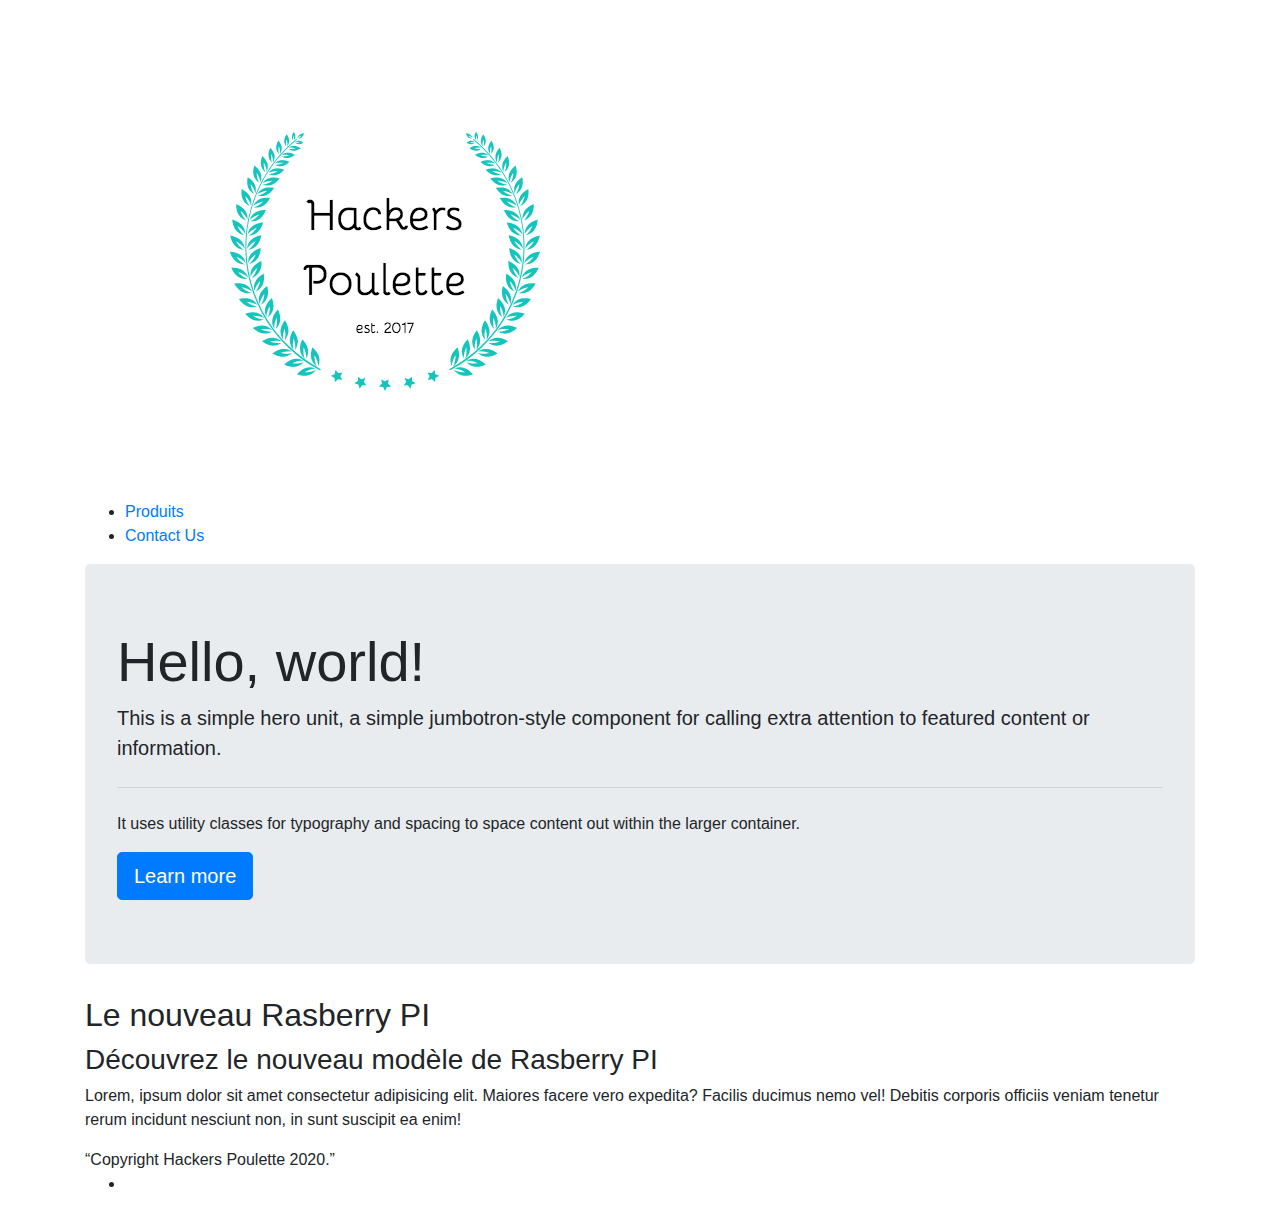
<file: index.html>
<!DOCTYPE html>
<html lang="en">
    <head>
        <meta charset="UTF-8">
        <meta name="viewport" content="width=device-width, initial-scale=1.0">
        <link rel="stylesheet" href="https://stackpath.bootstrapcdn.com/bootstrap/4.4.1/css/bootstrap.min.css" integrity="sha384-Vkoo8x4CGsO3+Hhxv8T/Q5PaXtkKtu6ug5TOeNV6gBiFeWPGFN9MuhOf23Q9Ifjh" crossorigin="anonymous">
        <title>Vente Rasberry</title>
    </head>
    <body class="container">
        <header>
            <!--logo-->
            <img src="assets/images/hackers-poulette-logo.png" alt="logo">
            <nav>
                <ul>
                    <li><a href="index.html">Produits</a></li>
                    <li><a href="_form.html">Contact Us</a></li>
                </ul>
            </nav>
            <div>
                <!--jumbotron-->
                <div class="jumbotron">
                    <h1 class="display-4">Hello, world!</h1>
                    <p class="lead">This is a simple hero unit, a simple jumbotron-style component for calling extra attention to featured content or information.</p>
                    <hr class="my-4">
                    <p>It uses utility classes for typography and spacing to space content out within the larger container.</p>
                    <a class="btn btn-primary btn-lg" href="#" role="button">Learn more</a>
                  </div>
                
                <!--carousel ?-->
                
            </div>
        </header>
        <section>
            <!--template div 4 cartes-->
            <!--utiliser bootstrap pur la majorité du site et penser mobile first-->
        </section>
        <section>
            <h2>Le nouveau Rasberry PI</h2>
            <article>
                <h3>Découvrez le nouveau modèle de Rasberry PI</h3>
                <p>
                    Lorem, ipsum dolor sit amet consectetur adipisicing elit. Maiores facere vero expedita? 
                    Facilis ducimus nemo vel! Debitis corporis officiis veniam tenetur rerum incidunt nesciunt non, in sunt suscipit ea enim!
                </p>
            </article>
        </section>
        <!--------------------------------------template------------------------------------------------------------>
        <template>
            <div class="card" style="width: 18rem;">
                <img src=".." class="card-img-top" alt="...">
                <div class="card-body">
                  <h5 class="card-title">Card title</h5>
                  <p class="card-text">Some quick example text to build on the card title and make up the bulk of the card's content.</p>
                  <a href="#" class="btn btn-primary">Go somewhere</a>
                </div>
              </div>
        </template>
        <!-------------------------------------Footer---------------------------------------------------------------->
        <footer>
            <!--copyright-->
            <q>Copyright Hackers Poulette 2020.</q>
            <!--deuxième nav réseaux sociaux-->
            <nav>
                <ul>
                    <li><a href="#"></a></li>
                </ul>
            </nav>
            <!--ajouter une icone ds a-->
            <a href="#"></a>
        </footer>

        <script src="https://code.jquery.com/jquery-3.4.1.slim.min.js" integrity="sha384-J6qa4849blE2+poT4WnyKhv5vZF5SrPo0iEjwBvKU7imGFAV0wwj1yYfoRSJoZ+n" crossorigin="anonymous"></script>
        <script src="https://cdn.jsdelivr.net/npm/popper.js@1.16.0/dist/umd/popper.min.js" integrity="sha384-Q6E9RHvbIyZFJoft+2mJbHaEWldlvI9IOYy5n3zV9zzTtmI3UksdQRVvoxMfooAo" crossorigin="anonymous"></script>
        <script src="https://stackpath.bootstrapcdn.com/bootstrap/4.4.1/js/bootstrap.min.js" integrity="sha384-wfSDF2E50Y2D1uUdj0O3uMBJnjuUD4Ih7YwaYd1iqfktj0Uod8GCExl3Og8ifwB6" crossorigin="anonymous"></script>
        <script src="script.js"></script>
    </body>
</html>
</file>
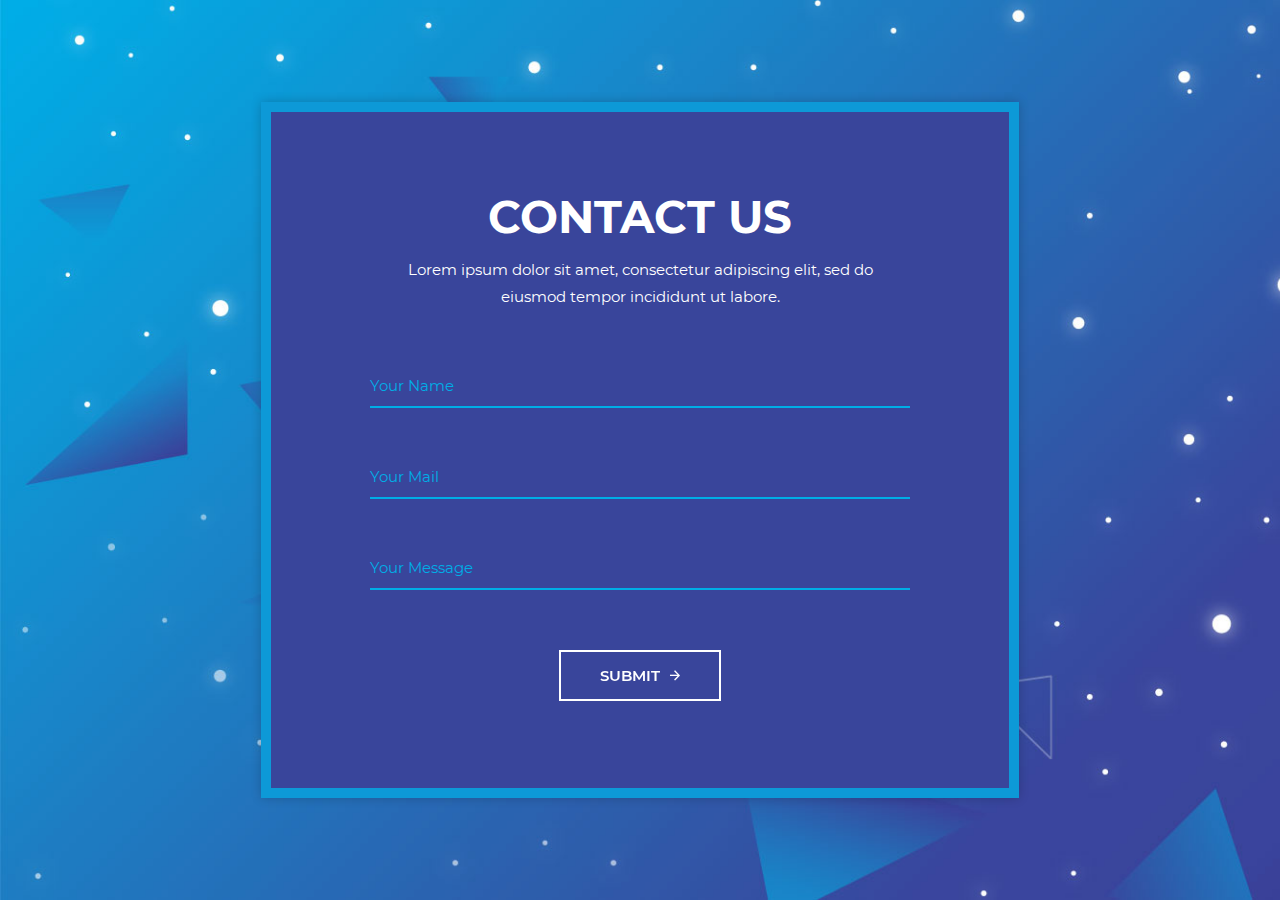
<file: colorlib-regform-23/colorlib-regform-23/index.html>
<!DOCTYPE html>
<html>
	<head>
		<meta charset="utf-8">
		<title>RegistrationForm_v7 by Colorlib</title>
		<meta name="viewport" content="width=device-width, initial-scale=1.0">

		<!-- MATERIAL DESIGN ICONIC FONT -->
		<link rel="stylesheet" href="fonts/material-design-iconic-font/css/material-design-iconic-font.min.css">
		
		<!-- STYLE CSS -->
		<link rel="stylesheet" href="css/style.css">
	</head>

	<body>

		<div class="wrapper">
			<div class="inner">
				<form action="">
					<h3>Contact Us</h3>
					<p>Lorem ipsum dolor sit amet, consectetur adipiscing elit, sed do eiusmod tempor incididunt ut labore.</p>
					<label class="form-group">
						<input type="text" class="form-control"  required>
						<span>Your Name</span>
						<span class="border"></span>
					</label>
					<label class="form-group">
						<input type="text" class="form-control"  required>
						<span for="">Your Mail</span>
						<span class="border"></span>
					</label>
					<label class="form-group" >
						<textarea name="" id="" class="form-control" required></textarea>
						<span for="">Your Message</span>
						<span class="border"></span>
					</label>
					<button>Submit 
						<i class="zmdi zmdi-arrow-right"></i>
					</button>
				</form>
			</div>
		</div>
		
	</body><!-- This templates was made by Colorlib (https://colorlib.com) -->
</html>
</file>
<file: colorlib-regform-23/colorlib-regform-23/css/style.css>
@font-face {
  font-family: "Montserrat-Regular";
  src: url("../fonts/Montserrat/Montserrat-Regular.ttf"); }
@font-face {
  font-family: "Montserrat-Bold";
  src: url("../fonts/Montserrat/Montserrat-Bold.ttf"); }
@font-face {
  font-family: "Montserrat-SemiBold";
  src: url("../fonts/Montserrat/Montserrat-SemiBold.ttf"); }
* {
  -webkit-box-sizing: border-box;
  -moz-box-sizing: border-box;
  box-sizing: border-box; }

body {
  font-family: "Montserrat-Regular";
  color: #fff;
  font-size: 15px;
  margin: 0; }

input, textarea, select, button {
  font-family: "Montserrat-Regular";
  color: #fff;
  font-size: 15px; }

p, h1, h2, h3, h4, h5, h6, ul {
  margin: 0; }

img {
  max-width: 100%; }

ul {
  padding-left: 0;
  margin-bottom: 0; }

a:hover {
  text-decoration: none; }

:focus {
  outline: none; }

.wrapper {
  min-height: 100vh;
  display: flex;
  align-items: center;
  background: url("../images/bg-registration-form-7.jpg") no-repeat;
  background-size: cover; }

.inner {
  max-width: 758px;
  margin: auto;
  background: #39459b;
  border: 10px solid #0d99d7;
  padding: 77px 99px 87px;
  box-shadow: 0px 0px 10px 0px rgba(0, 0, 0, 0.2);
  -webkit-box-shadow: 0px 0px 10px 0px rgba(0, 0, 0, 0.2);
  -moz-box-shadow: 0px 0px 10px 0px rgba(0, 0, 0, 0.2);
  -ms-box-shadow: 0px 0px 10px 0px rgba(0, 0, 0, 0.2);
  -o-box-shadow: 0px 0px 10px 0px rgba(0, 0, 0, 0.2); }

textarea {
  resize: none; }

h3 {
  text-transform: uppercase;
  font-size: 45px;
  font-family: "Montserrat-Bold";
  text-align: center;
  margin-bottom: 12px; }

p {
  text-align: center;
  padding: 0 10px;
  margin-bottom: 55px;
  line-height: 1.8; }

.form-group {
  position: relative;
  display: block;
  margin-bottom: 48px; }
  .form-group span {
    font-size: 15px;
    color: #00ade6;
    position: absolute;
    top: 11px;
    transition: all .2s ease;
    transform-origin: 0 0;
    cursor: text; }
  .form-group span.border {
    height: 2px;
    display: block;
    position: absolute;
    width: 100%;
    left: 0;
    top: 41px;
    transform: scaleX(0);
    transition: all .15s ease;
    background: #fff; }

.form-control {
  border: none;
  border-bottom: 2px solid #00ade6;
  display: block;
  width: 100%;
  height: 43px;
  font-size: 15px;
  background: none;
  font-family: "Montserrat-SemiBold"; }
  .form-control:focus, .form-control:valid {
    border-bottom: 2px solid #fff; }
    .form-control:focus + span, .form-control:valid + span {
      transform: translateY(-22px) scale(0.8); }
      .form-control:focus + span + .border, .form-control:valid + span + .border {
        transform: scaleX(1); }

textarea.form-control {
  padding-top: 10px;
  padding-bottom: 10px; }

button {
  border: none;
  width: 162px;
  height: 51px;
  border: 2px solid #fff;
  margin: auto;
  margin-top: 60px;
  cursor: pointer;
  display: flex;
  align-items: center;
  justify-content: center;
  padding: 0;
  background: none;
  color: #fff;
  text-transform: uppercase;
  font-family: "Montserrat-SemiBold";
  -webkit-transform: perspective(1px) translateZ(0);
  transform: perspective(1px) translateZ(0);
  position: relative;
  -webkit-transition-property: color;
  transition-property: color;
  -webkit-transition-duration: 0.3s;
  transition-duration: 0.3s; }
  button i {
    margin-left: 10px;
    -webkit-transform: translateZ(0);
    transform: translateZ(0);
    -webkit-transition-duration: 0.1s;
    transition-duration: 0.1s;
    -webkit-transition-property: transform;
    transition-property: transform;
    -webkit-transition-timing-function: ease-out;
    transition-timing-function: ease-out; }
  button:before {
    content: "";
    position: absolute;
    z-index: -1;
    top: 0;
    left: 0;
    right: 0;
    bottom: 0;
    background: #2098D1;
    -webkit-transform: scaleX(0);
    transform: scaleX(0);
    -webkit-transform-origin: 0 50%;
    transform-origin: 0 50%;
    -webkit-transition-property: transform;
    transition-property: transform;
    -webkit-transition-duration: 0.3s;
    transition-duration: 0.3s;
    -webkit-transition-timing-function: ease-out;
    transition-timing-function: ease-out; }
  button:hover {
    border-color: transparent; }
    button:hover:before {
      -webkit-transform: scaleX(1);
      transform: scaleX(1); }
    button:hover i {
      -webkit-transform: translateX(4px);
      transform: translateX(4px); }

@media (max-width: 767px) {
  h3 {
    font-size: 38px; }

  p {
    font-size: 14px;
    padding: 0; }

  .inner {
    padding: 27px 20px 37px;
    border: none;
    box-shadow: none;
    -webkit-box-shadow: none;
    -moz-box-shadow: none;
    -ms-box-shadow: none;
    -o-box-shadow: none; }

  .wrapper {
    background: #39459b;
    border: 10px solid #0d99d7; } }

/*# sourceMappingURL=style.css.map */
</file>
<file: colorlib-regform-23/colorlib-regform-23/fonts/material-design-iconic-font/css/material-design-iconic-font.min.css>
@font-face{font-family:Material-Design-Iconic-Font;src:url(../fonts/Material-Design-Iconic-Font.woff2?v=2.2.0) format('woff2'),url(../fonts/Material-Design-Iconic-Font.woff?v=2.2.0) format('woff'),url(../fonts/Material-Design-Iconic-Font.ttf?v=2.2.0) format('truetype')}.zmdi{display:inline-block;font:normal normal normal 14px/1 'Material-Design-Iconic-Font';font-size:inherit;text-rendering:auto;-webkit-font-smoothing:antialiased;-moz-osx-font-smoothing:grayscale}.zmdi-hc-lg{font-size:1.33333333em;line-height:.75em;vertical-align:-15%}.zmdi-hc-2x{font-size:2em}.zmdi-hc-3x{font-size:3em}.zmdi-hc-4x{font-size:4em}.zmdi-hc-5x{font-size:5em}.zmdi-hc-fw{width:1.28571429em;text-align:center}.zmdi-hc-ul{padding-left:0;margin-left:2.14285714em;list-style-type:none}.zmdi-hc-ul>li{position:relative}.zmdi-hc-li{position:absolute;left:-2.14285714em;width:2.14285714em;top:.14285714em;text-align:center}.zmdi-hc-li.zmdi-hc-lg{left:-1.85714286em}.zmdi-hc-border{padding:.1em .25em;border:solid .1em #9e9e9e;border-radius:2px}.zmdi-hc-border-circle{padding:.1em .25em;border:solid .1em #9e9e9e;border-radius:50%}.zmdi.pull-left{float:left;margin-right:.15em}.zmdi.pull-right{float:right;margin-left:.15em}.zmdi-hc-spin{-webkit-animation:zmdi-spin 1.5s infinite linear;animation:zmdi-spin 1.5s infinite linear}.zmdi-hc-spin-reverse{-webkit-animation:zmdi-spin-reverse 1.5s infinite linear;animation:zmdi-spin-reverse 1.5s infinite linear}@-webkit-keyframes zmdi-spin{0%{-webkit-transform:rotate(0deg);transform:rotate(0deg)}100%{-webkit-transform:rotate(359deg);transform:rotate(359deg)}}@keyframes zmdi-spin{0%{-webkit-transform:rotate(0deg);transform:rotate(0deg)}100%{-webkit-transform:rotate(359deg);transform:rotate(359deg)}}@-webkit-keyframes zmdi-spin-reverse{0%{-webkit-transform:rotate(0deg);transform:rotate(0deg)}100%{-webkit-transform:rotate(-359deg);transform:rotate(-359deg)}}@keyframes zmdi-spin-reverse{0%{-webkit-transform:rotate(0deg);transform:rotate(0deg)}100%{-webkit-transform:rotate(-359deg);transform:rotate(-359deg)}}.zmdi-hc-rotate-90{-webkit-transform:rotate(90deg);-ms-transform:rotate(90deg);transform:rotate(90deg)}.zmdi-hc-rotate-180{-webkit-transform:rotate(180deg);-ms-transform:rotate(180deg);transform:rotate(180deg)}.zmdi-hc-rotate-270{-webkit-transform:rotate(270deg);-ms-transform:rotate(270deg);transform:rotate(270deg)}.zmdi-hc-flip-horizontal{-webkit-transform:scale(-1,1);-ms-transform:scale(-1,1);transform:scale(-1,1)}.zmdi-hc-flip-vertical{-webkit-transform:scale(1,-1);-ms-transform:scale(1,-1);transform:scale(1,-1)}.zmdi-hc-stack{position:relative;display:inline-block;width:2em;height:2em;line-height:2em;vertical-align:middle}.zmdi-hc-stack-1x,.zmdi-hc-stack-2x{position:absolute;left:0;width:100%;text-align:center}.zmdi-hc-stack-1x{line-height:inherit}.zmdi-hc-stack-2x{font-size:2em}.zmdi-hc-inverse{color:#fff}.zmdi-3d-rotation:before{content:'\f101'}.zmdi-airplane-off:before{content:'\f102'}.zmdi-airplane:before{content:'\f103'}.zmdi-album:before{content:'\f104'}.zmdi-archive:before{content:'\f105'}.zmdi-assignment-account:before{content:'\f106'}.zmdi-assignment-alert:before{content:'\f107'}.zmdi-assignment-check:before{content:'\f108'}.zmdi-assignment-o:before{content:'\f109'}.zmdi-assignment-return:before{content:'\f10a'}.zmdi-assignment-returned:before{content:'\f10b'}.zmdi-assignment:before{content:'\f10c'}.zmdi-attachment-alt:before{content:'\f10d'}.zmdi-attachment:before{content:'\f10e'}.zmdi-audio:before{content:'\f10f'}.zmdi-badge-check:before{content:'\f110'}.zmdi-balance-wallet:before{content:'\f111'}.zmdi-balance:before{content:'\f112'}.zmdi-battery-alert:before{content:'\f113'}.zmdi-battery-flash:before{content:'\f114'}.zmdi-battery-unknown:before{content:'\f115'}.zmdi-battery:before{content:'\f116'}.zmdi-bike:before{content:'\f117'}.zmdi-block-alt:before{content:'\f118'}.zmdi-block:before{content:'\f119'}.zmdi-boat:before{content:'\f11a'}.zmdi-book-image:before{content:'\f11b'}.zmdi-book:before{content:'\f11c'}.zmdi-bookmark-outline:before{content:'\f11d'}.zmdi-bookmark:before{content:'\f11e'}.zmdi-brush:before{content:'\f11f'}.zmdi-bug:before{content:'\f120'}.zmdi-bus:before{content:'\f121'}.zmdi-cake:before{content:'\f122'}.zmdi-car-taxi:before{content:'\f123'}.zmdi-car-wash:before{content:'\f124'}.zmdi-car:before{content:'\f125'}.zmdi-card-giftcard:before{content:'\f126'}.zmdi-card-membership:before{content:'\f127'}.zmdi-card-travel:before{content:'\f128'}.zmdi-card:before{content:'\f129'}.zmdi-case-check:before{content:'\f12a'}.zmdi-case-download:before{content:'\f12b'}.zmdi-case-play:before{content:'\f12c'}.zmdi-case:before{content:'\f12d'}.zmdi-cast-connected:before{content:'\f12e'}.zmdi-cast:before{content:'\f12f'}.zmdi-chart-donut:before{content:'\f130'}.zmdi-chart:before{content:'\f131'}.zmdi-city-alt:before{content:'\f132'}.zmdi-city:before{content:'\f133'}.zmdi-close-circle-o:before{content:'\f134'}.zmdi-close-circle:before{content:'\f135'}.zmdi-close:before{content:'\f136'}.zmdi-cocktail:before{content:'\f137'}.zmdi-code-setting:before{content:'\f138'}.zmdi-code-smartphone:before{content:'\f139'}.zmdi-code:before{content:'\f13a'}.zmdi-coffee:before{content:'\f13b'}.zmdi-collection-bookmark:before{content:'\f13c'}.zmdi-collection-case-play:before{content:'\f13d'}.zmdi-collection-folder-image:before{content:'\f13e'}.zmdi-collection-image-o:before{content:'\f13f'}.zmdi-collection-image:before{content:'\f140'}.zmdi-collection-item-1:before{content:'\f141'}.zmdi-collection-item-2:before{content:'\f142'}.zmdi-collection-item-3:before{content:'\f143'}.zmdi-collection-item-4:before{content:'\f144'}.zmdi-collection-item-5:before{content:'\f145'}.zmdi-collection-item-6:before{content:'\f146'}.zmdi-collection-item-7:before{content:'\f147'}.zmdi-collection-item-8:before{content:'\f148'}.zmdi-collection-item-9-plus:before{content:'\f149'}.zmdi-collection-item-9:before{content:'\f14a'}.zmdi-collection-item:before{content:'\f14b'}.zmdi-collection-music:before{content:'\f14c'}.zmdi-collection-pdf:before{content:'\f14d'}.zmdi-collection-plus:before{content:'\f14e'}.zmdi-collection-speaker:before{content:'\f14f'}.zmdi-collection-text:before{content:'\f150'}.zmdi-collection-video:before{content:'\f151'}.zmdi-compass:before{content:'\f152'}.zmdi-cutlery:before{content:'\f153'}.zmdi-delete:before{content:'\f154'}.zmdi-dialpad:before{content:'\f155'}.zmdi-dns:before{content:'\f156'}.zmdi-drink:before{content:'\f157'}.zmdi-edit:before{content:'\f158'}.zmdi-email-open:before{content:'\f159'}.zmdi-email:before{content:'\f15a'}.zmdi-eye-off:before{content:'\f15b'}.zmdi-eye:before{content:'\f15c'}.zmdi-eyedropper:before{content:'\f15d'}.zmdi-favorite-outline:before{content:'\f15e'}.zmdi-favorite:before{content:'\f15f'}.zmdi-filter-list:before{content:'\f160'}.zmdi-fire:before{content:'\f161'}.zmdi-flag:before{content:'\f162'}.zmdi-flare:before{content:'\f163'}.zmdi-flash-auto:before{content:'\f164'}.zmdi-flash-off:before{content:'\f165'}.zmdi-flash:before{content:'\f166'}.zmdi-flip:before{content:'\f167'}.zmdi-flower-alt:before{content:'\f168'}.zmdi-flower:before{content:'\f169'}.zmdi-font:before{content:'\f16a'}.zmdi-fullscreen-alt:before{content:'\f16b'}.zmdi-fullscreen-exit:before{content:'\f16c'}.zmdi-fullscreen:before{content:'\f16d'}.zmdi-functions:before{content:'\f16e'}.zmdi-gas-station:before{content:'\f16f'}.zmdi-gesture:before{content:'\f170'}.zmdi-globe-alt:before{content:'\f171'}.zmdi-globe-lock:before{content:'\f172'}.zmdi-globe:before{content:'\f173'}.zmdi-graduation-cap:before{content:'\f174'}.zmdi-home:before{content:'\f175'}.zmdi-hospital-alt:before{content:'\f176'}.zmdi-hospital:before{content:'\f177'}.zmdi-hotel:before{content:'\f178'}.zmdi-hourglass-alt:before{content:'\f179'}.zmdi-hourglass-outline:before{content:'\f17a'}.zmdi-hourglass:before{content:'\f17b'}.zmdi-http:before{content:'\f17c'}.zmdi-image-alt:before{content:'\f17d'}.zmdi-image-o:before{content:'\f17e'}.zmdi-image:before{content:'\f17f'}.zmdi-inbox:before{content:'\f180'}.zmdi-invert-colors-off:before{content:'\f181'}.zmdi-invert-colors:before{content:'\f182'}.zmdi-key:before{content:'\f183'}.zmdi-label-alt-outline:before{content:'\f184'}.zmdi-label-alt:before{content:'\f185'}.zmdi-label-heart:before{content:'\f186'}.zmdi-label:before{content:'\f187'}.zmdi-labels:before{content:'\f188'}.zmdi-lamp:before{content:'\f189'}.zmdi-landscape:before{content:'\f18a'}.zmdi-layers-off:before{content:'\f18b'}.zmdi-layers:before{content:'\f18c'}.zmdi-library:before{content:'\f18d'}.zmdi-link:before{content:'\f18e'}.zmdi-lock-open:before{content:'\f18f'}.zmdi-lock-outline:before{content:'\f190'}.zmdi-lock:before{content:'\f191'}.zmdi-mail-reply-all:before{content:'\f192'}.zmdi-mail-reply:before{content:'\f193'}.zmdi-mail-send:before{content:'\f194'}.zmdi-mall:before{content:'\f195'}.zmdi-map:before{content:'\f196'}.zmdi-menu:before{content:'\f197'}.zmdi-money-box:before{content:'\f198'}.zmdi-money-off:before{content:'\f199'}.zmdi-money:before{content:'\f19a'}.zmdi-more-vert:before{content:'\f19b'}.zmdi-more:before{content:'\f19c'}.zmdi-movie-alt:before{content:'\f19d'}.zmdi-movie:before{content:'\f19e'}.zmdi-nature-people:before{content:'\f19f'}.zmdi-nature:before{content:'\f1a0'}.zmdi-navigation:before{content:'\f1a1'}.zmdi-open-in-browser:before{content:'\f1a2'}.zmdi-open-in-new:before{content:'\f1a3'}.zmdi-palette:before{content:'\f1a4'}.zmdi-parking:before{content:'\f1a5'}.zmdi-pin-account:before{content:'\f1a6'}.zmdi-pin-assistant:before{content:'\f1a7'}.zmdi-pin-drop:before{content:'\f1a8'}.zmdi-pin-help:before{content:'\f1a9'}.zmdi-pin-off:before{content:'\f1aa'}.zmdi-pin:before{content:'\f1ab'}.zmdi-pizza:before{content:'\f1ac'}.zmdi-plaster:before{content:'\f1ad'}.zmdi-power-setting:before{content:'\f1ae'}.zmdi-power:before{content:'\f1af'}.zmdi-print:before{content:'\f1b0'}.zmdi-puzzle-piece:before{content:'\f1b1'}.zmdi-quote:before{content:'\f1b2'}.zmdi-railway:before{content:'\f1b3'}.zmdi-receipt:before{content:'\f1b4'}.zmdi-refresh-alt:before{content:'\f1b5'}.zmdi-refresh-sync-alert:before{content:'\f1b6'}.zmdi-refresh-sync-off:before{content:'\f1b7'}.zmdi-refresh-sync:before{content:'\f1b8'}.zmdi-refresh:before{content:'\f1b9'}.zmdi-roller:before{content:'\f1ba'}.zmdi-ruler:before{content:'\f1bb'}.zmdi-scissors:before{content:'\f1bc'}.zmdi-screen-rotation-lock:before{content:'\f1bd'}.zmdi-screen-rotation:before{content:'\f1be'}.zmdi-search-for:before{content:'\f1bf'}.zmdi-search-in-file:before{content:'\f1c0'}.zmdi-search-in-page:before{content:'\f1c1'}.zmdi-search-replace:before{content:'\f1c2'}.zmdi-search:before{content:'\f1c3'}.zmdi-seat:before{content:'\f1c4'}.zmdi-settings-square:before{content:'\f1c5'}.zmdi-settings:before{content:'\f1c6'}.zmdi-shield-check:before{content:'\f1c7'}.zmdi-shield-security:before{content:'\f1c8'}.zmdi-shopping-basket:before{content:'\f1c9'}.zmdi-shopping-cart-plus:before{content:'\f1ca'}.zmdi-shopping-cart:before{content:'\f1cb'}.zmdi-sign-in:before{content:'\f1cc'}.zmdi-sort-amount-asc:before{content:'\f1cd'}.zmdi-sort-amount-desc:before{content:'\f1ce'}.zmdi-sort-asc:before{content:'\f1cf'}.zmdi-sort-desc:before{content:'\f1d0'}.zmdi-spellcheck:before{content:'\f1d1'}.zmdi-storage:before{content:'\f1d2'}.zmdi-store-24:before{content:'\f1d3'}.zmdi-store:before{content:'\f1d4'}.zmdi-subway:before{content:'\f1d5'}.zmdi-sun:before{content:'\f1d6'}.zmdi-tab-unselected:before{content:'\f1d7'}.zmdi-tab:before{content:'\f1d8'}.zmdi-tag-close:before{content:'\f1d9'}.zmdi-tag-more:before{content:'\f1da'}.zmdi-tag:before{content:'\f1db'}.zmdi-thumb-down:before{content:'\f1dc'}.zmdi-thumb-up-down:before{content:'\f1dd'}.zmdi-thumb-up:before{content:'\f1de'}.zmdi-ticket-star:before{content:'\f1df'}.zmdi-toll:before{content:'\f1e0'}.zmdi-toys:before{content:'\f1e1'}.zmdi-traffic:before{content:'\f1e2'}.zmdi-translate:before{content:'\f1e3'}.zmdi-triangle-down:before{content:'\f1e4'}.zmdi-triangle-up:before{content:'\f1e5'}.zmdi-truck:before{content:'\f1e6'}.zmdi-turning-sign:before{content:'\f1e7'}.zmdi-wallpaper:before{content:'\f1e8'}.zmdi-washing-machine:before{content:'\f1e9'}.zmdi-window-maximize:before{content:'\f1ea'}.zmdi-window-minimize:before{content:'\f1eb'}.zmdi-window-restore:before{content:'\f1ec'}.zmdi-wrench:before{content:'\f1ed'}.zmdi-zoom-in:before{content:'\f1ee'}.zmdi-zoom-out:before{content:'\f1ef'}.zmdi-alert-circle-o:before{content:'\f1f0'}.zmdi-alert-circle:before{content:'\f1f1'}.zmdi-alert-octagon:before{content:'\f1f2'}.zmdi-alert-polygon:before{content:'\f1f3'}.zmdi-alert-triangle:before{content:'\f1f4'}.zmdi-help-outline:before{content:'\f1f5'}.zmdi-help:before{content:'\f1f6'}.zmdi-info-outline:before{content:'\f1f7'}.zmdi-info:before{content:'\f1f8'}.zmdi-notifications-active:before{content:'\f1f9'}.zmdi-notifications-add:before{content:'\f1fa'}.zmdi-notifications-none:before{content:'\f1fb'}.zmdi-notifications-off:before{content:'\f1fc'}.zmdi-notifications-paused:before{content:'\f1fd'}.zmdi-notifications:before{content:'\f1fe'}.zmdi-account-add:before{content:'\f1ff'}.zmdi-account-box-mail:before{content:'\f200'}.zmdi-account-box-o:before{content:'\f201'}.zmdi-account-box-phone:before{content:'\f202'}.zmdi-account-box:before{content:'\f203'}.zmdi-account-calendar:before{content:'\f204'}.zmdi-account-circle:before{content:'\f205'}.zmdi-account-o:before{content:'\f206'}.zmdi-account:before{content:'\f207'}.zmdi-accounts-add:before{content:'\f208'}.zmdi-accounts-alt:before{content:'\f209'}.zmdi-accounts-list-alt:before{content:'\f20a'}.zmdi-accounts-list:before{content:'\f20b'}.zmdi-accounts-outline:before{content:'\f20c'}.zmdi-accounts:before{content:'\f20d'}.zmdi-face:before{content:'\f20e'}.zmdi-female:before{content:'\f20f'}.zmdi-male-alt:before{content:'\f210'}.zmdi-male-female:before{content:'\f211'}.zmdi-male:before{content:'\f212'}.zmdi-mood-bad:before{content:'\f213'}.zmdi-mood:before{content:'\f214'}.zmdi-run:before{content:'\f215'}.zmdi-walk:before{content:'\f216'}.zmdi-cloud-box:before{content:'\f217'}.zmdi-cloud-circle:before{content:'\f218'}.zmdi-cloud-done:before{content:'\f219'}.zmdi-cloud-download:before{content:'\f21a'}.zmdi-cloud-off:before{content:'\f21b'}.zmdi-cloud-outline-alt:before{content:'\f21c'}.zmdi-cloud-outline:before{content:'\f21d'}.zmdi-cloud-upload:before{content:'\f21e'}.zmdi-cloud:before{content:'\f21f'}.zmdi-download:before{content:'\f220'}.zmdi-file-plus:before{content:'\f221'}.zmdi-file-text:before{content:'\f222'}.zmdi-file:before{content:'\f223'}.zmdi-folder-outline:before{content:'\f224'}.zmdi-folder-person:before{content:'\f225'}.zmdi-folder-star-alt:before{content:'\f226'}.zmdi-folder-star:before{content:'\f227'}.zmdi-folder:before{content:'\f228'}.zmdi-gif:before{content:'\f229'}.zmdi-upload:before{content:'\f22a'}.zmdi-border-all:before{content:'\f22b'}.zmdi-border-bottom:before{content:'\f22c'}.zmdi-border-clear:before{content:'\f22d'}.zmdi-border-color:before{content:'\f22e'}.zmdi-border-horizontal:before{content:'\f22f'}.zmdi-border-inner:before{content:'\f230'}.zmdi-border-left:before{content:'\f231'}.zmdi-border-outer:before{content:'\f232'}.zmdi-border-right:before{content:'\f233'}.zmdi-border-style:before{content:'\f234'}.zmdi-border-top:before{content:'\f235'}.zmdi-border-vertical:before{content:'\f236'}.zmdi-copy:before{content:'\f237'}.zmdi-crop:before{content:'\f238'}.zmdi-format-align-center:before{content:'\f239'}.zmdi-format-align-justify:before{content:'\f23a'}.zmdi-format-align-left:before{content:'\f23b'}.zmdi-format-align-right:before{content:'\f23c'}.zmdi-format-bold:before{content:'\f23d'}.zmdi-format-clear-all:before{content:'\f23e'}.zmdi-format-clear:before{content:'\f23f'}.zmdi-format-color-fill:before{content:'\f240'}.zmdi-format-color-reset:before{content:'\f241'}.zmdi-format-color-text:before{content:'\f242'}.zmdi-format-indent-decrease:before{content:'\f243'}.zmdi-format-indent-increase:before{content:'\f244'}.zmdi-format-italic:before{content:'\f245'}.zmdi-format-line-spacing:before{content:'\f246'}.zmdi-format-list-bulleted:before{content:'\f247'}.zmdi-format-list-numbered:before{content:'\f248'}.zmdi-format-ltr:before{content:'\f249'}.zmdi-format-rtl:before{content:'\f24a'}.zmdi-format-size:before{content:'\f24b'}.zmdi-format-strikethrough-s:before{content:'\f24c'}.zmdi-format-strikethrough:before{content:'\f24d'}.zmdi-format-subject:before{content:'\f24e'}.zmdi-format-underlined:before{content:'\f24f'}.zmdi-format-valign-bottom:before{content:'\f250'}.zmdi-format-valign-center:before{content:'\f251'}.zmdi-format-valign-top:before{content:'\f252'}.zmdi-redo:before{content:'\f253'}.zmdi-select-all:before{content:'\f254'}.zmdi-space-bar:before{content:'\f255'}.zmdi-text-format:before{content:'\f256'}.zmdi-transform:before{content:'\f257'}.zmdi-undo:before{content:'\f258'}.zmdi-wrap-text:before{content:'\f259'}.zmdi-comment-alert:before{content:'\f25a'}.zmdi-comment-alt-text:before{content:'\f25b'}.zmdi-comment-alt:before{content:'\f25c'}.zmdi-comment-edit:before{content:'\f25d'}.zmdi-comment-image:before{content:'\f25e'}.zmdi-comment-list:before{content:'\f25f'}.zmdi-comment-more:before{content:'\f260'}.zmdi-comment-outline:before{content:'\f261'}.zmdi-comment-text-alt:before{content:'\f262'}.zmdi-comment-text:before{content:'\f263'}.zmdi-comment-video:before{content:'\f264'}.zmdi-comment:before{content:'\f265'}.zmdi-comments:before{content:'\f266'}.zmdi-check-all:before{content:'\f267'}.zmdi-check-circle-u:before{content:'\f268'}.zmdi-check-circle:before{content:'\f269'}.zmdi-check-square:before{content:'\f26a'}.zmdi-check:before{content:'\f26b'}.zmdi-circle-o:before{content:'\f26c'}.zmdi-circle:before{content:'\f26d'}.zmdi-dot-circle-alt:before{content:'\f26e'}.zmdi-dot-circle:before{content:'\f26f'}.zmdi-minus-circle-outline:before{content:'\f270'}.zmdi-minus-circle:before{content:'\f271'}.zmdi-minus-square:before{content:'\f272'}.zmdi-minus:before{content:'\f273'}.zmdi-plus-circle-o-duplicate:before{content:'\f274'}.zmdi-plus-circle-o:before{content:'\f275'}.zmdi-plus-circle:before{content:'\f276'}.zmdi-plus-square:before{content:'\f277'}.zmdi-plus:before{content:'\f278'}.zmdi-square-o:before{content:'\f279'}.zmdi-star-circle:before{content:'\f27a'}.zmdi-star-half:before{content:'\f27b'}.zmdi-star-outline:before{content:'\f27c'}.zmdi-star:before{content:'\f27d'}.zmdi-bluetooth-connected:before{content:'\f27e'}.zmdi-bluetooth-off:before{content:'\f27f'}.zmdi-bluetooth-search:before{content:'\f280'}.zmdi-bluetooth-setting:before{content:'\f281'}.zmdi-bluetooth:before{content:'\f282'}.zmdi-camera-add:before{content:'\f283'}.zmdi-camera-alt:before{content:'\f284'}.zmdi-camera-bw:before{content:'\f285'}.zmdi-camera-front:before{content:'\f286'}.zmdi-camera-mic:before{content:'\f287'}.zmdi-camera-party-mode:before{content:'\f288'}.zmdi-camera-rear:before{content:'\f289'}.zmdi-camera-roll:before{content:'\f28a'}.zmdi-camera-switch:before{content:'\f28b'}.zmdi-camera:before{content:'\f28c'}.zmdi-card-alert:before{content:'\f28d'}.zmdi-card-off:before{content:'\f28e'}.zmdi-card-sd:before{content:'\f28f'}.zmdi-card-sim:before{content:'\f290'}.zmdi-desktop-mac:before{content:'\f291'}.zmdi-desktop-windows:before{content:'\f292'}.zmdi-device-hub:before{content:'\f293'}.zmdi-devices-off:before{content:'\f294'}.zmdi-devices:before{content:'\f295'}.zmdi-dock:before{content:'\f296'}.zmdi-floppy:before{content:'\f297'}.zmdi-gamepad:before{content:'\f298'}.zmdi-gps-dot:before{content:'\f299'}.zmdi-gps-off:before{content:'\f29a'}.zmdi-gps:before{content:'\f29b'}.zmdi-headset-mic:before{content:'\f29c'}.zmdi-headset:before{content:'\f29d'}.zmdi-input-antenna:before{content:'\f29e'}.zmdi-input-composite:before{content:'\f29f'}.zmdi-input-hdmi:before{content:'\f2a0'}.zmdi-input-power:before{content:'\f2a1'}.zmdi-input-svideo:before{content:'\f2a2'}.zmdi-keyboard-hide:before{content:'\f2a3'}.zmdi-keyboard:before{content:'\f2a4'}.zmdi-laptop-chromebook:before{content:'\f2a5'}.zmdi-laptop-mac:before{content:'\f2a6'}.zmdi-laptop:before{content:'\f2a7'}.zmdi-mic-off:before{content:'\f2a8'}.zmdi-mic-outline:before{content:'\f2a9'}.zmdi-mic-setting:before{content:'\f2aa'}.zmdi-mic:before{content:'\f2ab'}.zmdi-mouse:before{content:'\f2ac'}.zmdi-network-alert:before{content:'\f2ad'}.zmdi-network-locked:before{content:'\f2ae'}.zmdi-network-off:before{content:'\f2af'}.zmdi-network-outline:before{content:'\f2b0'}.zmdi-network-setting:before{content:'\f2b1'}.zmdi-network:before{content:'\f2b2'}.zmdi-phone-bluetooth:before{content:'\f2b3'}.zmdi-phone-end:before{content:'\f2b4'}.zmdi-phone-forwarded:before{content:'\f2b5'}.zmdi-phone-in-talk:before{content:'\f2b6'}.zmdi-phone-locked:before{content:'\f2b7'}.zmdi-phone-missed:before{content:'\f2b8'}.zmdi-phone-msg:before{content:'\f2b9'}.zmdi-phone-paused:before{content:'\f2ba'}.zmdi-phone-ring:before{content:'\f2bb'}.zmdi-phone-setting:before{content:'\f2bc'}.zmdi-phone-sip:before{content:'\f2bd'}.zmdi-phone:before{content:'\f2be'}.zmdi-portable-wifi-changes:before{content:'\f2bf'}.zmdi-portable-wifi-off:before{content:'\f2c0'}.zmdi-portable-wifi:before{content:'\f2c1'}.zmdi-radio:before{content:'\f2c2'}.zmdi-reader:before{content:'\f2c3'}.zmdi-remote-control-alt:before{content:'\f2c4'}.zmdi-remote-control:before{content:'\f2c5'}.zmdi-router:before{content:'\f2c6'}.zmdi-scanner:before{content:'\f2c7'}.zmdi-smartphone-android:before{content:'\f2c8'}.zmdi-smartphone-download:before{content:'\f2c9'}.zmdi-smartphone-erase:before{content:'\f2ca'}.zmdi-smartphone-info:before{content:'\f2cb'}.zmdi-smartphone-iphone:before{content:'\f2cc'}.zmdi-smartphone-landscape-lock:before{content:'\f2cd'}.zmdi-smartphone-landscape:before{content:'\f2ce'}.zmdi-smartphone-lock:before{content:'\f2cf'}.zmdi-smartphone-portrait-lock:before{content:'\f2d0'}.zmdi-smartphone-ring:before{content:'\f2d1'}.zmdi-smartphone-setting:before{content:'\f2d2'}.zmdi-smartphone-setup:before{content:'\f2d3'}.zmdi-smartphone:before{content:'\f2d4'}.zmdi-speaker:before{content:'\f2d5'}.zmdi-tablet-android:before{content:'\f2d6'}.zmdi-tablet-mac:before{content:'\f2d7'}.zmdi-tablet:before{content:'\f2d8'}.zmdi-tv-alt-play:before{content:'\f2d9'}.zmdi-tv-list:before{content:'\f2da'}.zmdi-tv-play:before{content:'\f2db'}.zmdi-tv:before{content:'\f2dc'}.zmdi-usb:before{content:'\f2dd'}.zmdi-videocam-off:before{content:'\f2de'}.zmdi-videocam-switch:before{content:'\f2df'}.zmdi-videocam:before{content:'\f2e0'}.zmdi-watch:before{content:'\f2e1'}.zmdi-wifi-alt-2:before{content:'\f2e2'}.zmdi-wifi-alt:before{content:'\f2e3'}.zmdi-wifi-info:before{content:'\f2e4'}.zmdi-wifi-lock:before{content:'\f2e5'}.zmdi-wifi-off:before{content:'\f2e6'}.zmdi-wifi-outline:before{content:'\f2e7'}.zmdi-wifi:before{content:'\f2e8'}.zmdi-arrow-left-bottom:before{content:'\f2e9'}.zmdi-arrow-left:before{content:'\f2ea'}.zmdi-arrow-merge:before{content:'\f2eb'}.zmdi-arrow-missed:before{content:'\f2ec'}.zmdi-arrow-right-top:before{content:'\f2ed'}.zmdi-arrow-right:before{content:'\f2ee'}.zmdi-arrow-split:before{content:'\f2ef'}.zmdi-arrows:before{content:'\f2f0'}.zmdi-caret-down-circle:before{content:'\f2f1'}.zmdi-caret-down:before{content:'\f2f2'}.zmdi-caret-left-circle:before{content:'\f2f3'}.zmdi-caret-left:before{content:'\f2f4'}.zmdi-caret-right-circle:before{content:'\f2f5'}.zmdi-caret-right:before{content:'\f2f6'}.zmdi-caret-up-circle:before{content:'\f2f7'}.zmdi-caret-up:before{content:'\f2f8'}.zmdi-chevron-down:before{content:'\f2f9'}.zmdi-chevron-left:before{content:'\f2fa'}.zmdi-chevron-right:before{content:'\f2fb'}.zmdi-chevron-up:before{content:'\f2fc'}.zmdi-forward:before{content:'\f2fd'}.zmdi-long-arrow-down:before{content:'\f2fe'}.zmdi-long-arrow-left:before{content:'\f2ff'}.zmdi-long-arrow-return:before{content:'\f300'}.zmdi-long-arrow-right:before{content:'\f301'}.zmdi-long-arrow-tab:before{content:'\f302'}.zmdi-long-arrow-up:before{content:'\f303'}.zmdi-rotate-ccw:before{content:'\f304'}.zmdi-rotate-cw:before{content:'\f305'}.zmdi-rotate-left:before{content:'\f306'}.zmdi-rotate-right:before{content:'\f307'}.zmdi-square-down:before{content:'\f308'}.zmdi-square-right:before{content:'\f309'}.zmdi-swap-alt:before{content:'\f30a'}.zmdi-swap-vertical-circle:before{content:'\f30b'}.zmdi-swap-vertical:before{content:'\f30c'}.zmdi-swap:before{content:'\f30d'}.zmdi-trending-down:before{content:'\f30e'}.zmdi-trending-flat:before{content:'\f30f'}.zmdi-trending-up:before{content:'\f310'}.zmdi-unfold-less:before{content:'\f311'}.zmdi-unfold-more:before{content:'\f312'}.zmdi-apps:before{content:'\f313'}.zmdi-grid-off:before{content:'\f314'}.zmdi-grid:before{content:'\f315'}.zmdi-view-agenda:before{content:'\f316'}.zmdi-view-array:before{content:'\f317'}.zmdi-view-carousel:before{content:'\f318'}.zmdi-view-column:before{content:'\f319'}.zmdi-view-comfy:before{content:'\f31a'}.zmdi-view-compact:before{content:'\f31b'}.zmdi-view-dashboard:before{content:'\f31c'}.zmdi-view-day:before{content:'\f31d'}.zmdi-view-headline:before{content:'\f31e'}.zmdi-view-list-alt:before{content:'\f31f'}.zmdi-view-list:before{content:'\f320'}.zmdi-view-module:before{content:'\f321'}.zmdi-view-quilt:before{content:'\f322'}.zmdi-view-stream:before{content:'\f323'}.zmdi-view-subtitles:before{content:'\f324'}.zmdi-view-toc:before{content:'\f325'}.zmdi-view-web:before{content:'\f326'}.zmdi-view-week:before{content:'\f327'}.zmdi-widgets:before{content:'\f328'}.zmdi-alarm-check:before{content:'\f329'}.zmdi-alarm-off:before{content:'\f32a'}.zmdi-alarm-plus:before{content:'\f32b'}.zmdi-alarm-snooze:before{content:'\f32c'}.zmdi-alarm:before{content:'\f32d'}.zmdi-calendar-alt:before{content:'\f32e'}.zmdi-calendar-check:before{content:'\f32f'}.zmdi-calendar-close:before{content:'\f330'}.zmdi-calendar-note:before{content:'\f331'}.zmdi-calendar:before{content:'\f332'}.zmdi-time-countdown:before{content:'\f333'}.zmdi-time-interval:before{content:'\f334'}.zmdi-time-restore-setting:before{content:'\f335'}.zmdi-time-restore:before{content:'\f336'}.zmdi-time:before{content:'\f337'}.zmdi-timer-off:before{content:'\f338'}.zmdi-timer:before{content:'\f339'}.zmdi-android-alt:before{content:'\f33a'}.zmdi-android:before{content:'\f33b'}.zmdi-apple:before{content:'\f33c'}.zmdi-behance:before{content:'\f33d'}.zmdi-codepen:before{content:'\f33e'}.zmdi-dribbble:before{content:'\f33f'}.zmdi-dropbox:before{content:'\f340'}.zmdi-evernote:before{content:'\f341'}.zmdi-facebook-box:before{content:'\f342'}.zmdi-facebook:before{content:'\f343'}.zmdi-github-box:before{content:'\f344'}.zmdi-github:before{content:'\f345'}.zmdi-google-drive:before{content:'\f346'}.zmdi-google-earth:before{content:'\f347'}.zmdi-google-glass:before{content:'\f348'}.zmdi-google-maps:before{content:'\f349'}.zmdi-google-pages:before{content:'\f34a'}.zmdi-google-play:before{content:'\f34b'}.zmdi-google-plus-box:before{content:'\f34c'}.zmdi-google-plus:before{content:'\f34d'}.zmdi-google:before{content:'\f34e'}.zmdi-instagram:before{content:'\f34f'}.zmdi-language-css3:before{content:'\f350'}.zmdi-language-html5:before{content:'\f351'}.zmdi-language-javascript:before{content:'\f352'}.zmdi-language-python-alt:before{content:'\f353'}.zmdi-language-python:before{content:'\f354'}.zmdi-lastfm:before{content:'\f355'}.zmdi-linkedin-box:before{content:'\f356'}.zmdi-paypal:before{content:'\f357'}.zmdi-pinterest-box:before{content:'\f358'}.zmdi-pocket:before{content:'\f359'}.zmdi-polymer:before{content:'\f35a'}.zmdi-share:before{content:'\f35b'}.zmdi-stackoverflow:before{content:'\f35c'}.zmdi-steam-square:before{content:'\f35d'}.zmdi-steam:before{content:'\f35e'}.zmdi-twitter-box:before{content:'\f35f'}.zmdi-twitter:before{content:'\f360'}.zmdi-vk:before{content:'\f361'}.zmdi-wikipedia:before{content:'\f362'}.zmdi-windows:before{content:'\f363'}.zmdi-aspect-ratio-alt:before{content:'\f364'}.zmdi-aspect-ratio:before{content:'\f365'}.zmdi-blur-circular:before{content:'\f366'}.zmdi-blur-linear:before{content:'\f367'}.zmdi-blur-off:before{content:'\f368'}.zmdi-blur:before{content:'\f369'}.zmdi-brightness-2:before{content:'\f36a'}.zmdi-brightness-3:before{content:'\f36b'}.zmdi-brightness-4:before{content:'\f36c'}.zmdi-brightness-5:before{content:'\f36d'}.zmdi-brightness-6:before{content:'\f36e'}.zmdi-brightness-7:before{content:'\f36f'}.zmdi-brightness-auto:before{content:'\f370'}.zmdi-brightness-setting:before{content:'\f371'}.zmdi-broken-image:before{content:'\f372'}.zmdi-center-focus-strong:before{content:'\f373'}.zmdi-center-focus-weak:before{content:'\f374'}.zmdi-compare:before{content:'\f375'}.zmdi-crop-16-9:before{content:'\f376'}.zmdi-crop-3-2:before{content:'\f377'}.zmdi-crop-5-4:before{content:'\f378'}.zmdi-crop-7-5:before{content:'\f379'}.zmdi-crop-din:before{content:'\f37a'}.zmdi-crop-free:before{content:'\f37b'}.zmdi-crop-landscape:before{content:'\f37c'}.zmdi-crop-portrait:before{content:'\f37d'}.zmdi-crop-square:before{content:'\f37e'}.zmdi-exposure-alt:before{content:'\f37f'}.zmdi-exposure:before{content:'\f380'}.zmdi-filter-b-and-w:before{content:'\f381'}.zmdi-filter-center-focus:before{content:'\f382'}.zmdi-filter-frames:before{content:'\f383'}.zmdi-filter-tilt-shift:before{content:'\f384'}.zmdi-gradient:before{content:'\f385'}.zmdi-grain:before{content:'\f386'}.zmdi-graphic-eq:before{content:'\f387'}.zmdi-hdr-off:before{content:'\f388'}.zmdi-hdr-strong:before{content:'\f389'}.zmdi-hdr-weak:before{content:'\f38a'}.zmdi-hdr:before{content:'\f38b'}.zmdi-iridescent:before{content:'\f38c'}.zmdi-leak-off:before{content:'\f38d'}.zmdi-leak:before{content:'\f38e'}.zmdi-looks:before{content:'\f38f'}.zmdi-loupe:before{content:'\f390'}.zmdi-panorama-horizontal:before{content:'\f391'}.zmdi-panorama-vertical:before{content:'\f392'}.zmdi-panorama-wide-angle:before{content:'\f393'}.zmdi-photo-size-select-large:before{content:'\f394'}.zmdi-photo-size-select-small:before{content:'\f395'}.zmdi-picture-in-picture:before{content:'\f396'}.zmdi-slideshow:before{content:'\f397'}.zmdi-texture:before{content:'\f398'}.zmdi-tonality:before{content:'\f399'}.zmdi-vignette:before{content:'\f39a'}.zmdi-wb-auto:before{content:'\f39b'}.zmdi-eject-alt:before{content:'\f39c'}.zmdi-eject:before{content:'\f39d'}.zmdi-equalizer:before{content:'\f39e'}.zmdi-fast-forward:before{content:'\f39f'}.zmdi-fast-rewind:before{content:'\f3a0'}.zmdi-forward-10:before{content:'\f3a1'}.zmdi-forward-30:before{content:'\f3a2'}.zmdi-forward-5:before{content:'\f3a3'}.zmdi-hearing:before{content:'\f3a4'}.zmdi-pause-circle-outline:before{content:'\f3a5'}.zmdi-pause-circle:before{content:'\f3a6'}.zmdi-pause:before{content:'\f3a7'}.zmdi-play-circle-outline:before{content:'\f3a8'}.zmdi-play-circle:before{content:'\f3a9'}.zmdi-play:before{content:'\f3aa'}.zmdi-playlist-audio:before{content:'\f3ab'}.zmdi-playlist-plus:before{content:'\f3ac'}.zmdi-repeat-one:before{content:'\f3ad'}.zmdi-repeat:before{content:'\f3ae'}.zmdi-replay-10:before{content:'\f3af'}.zmdi-replay-30:before{content:'\f3b0'}.zmdi-replay-5:before{content:'\f3b1'}.zmdi-replay:before{content:'\f3b2'}.zmdi-shuffle:before{content:'\f3b3'}.zmdi-skip-next:before{content:'\f3b4'}.zmdi-skip-previous:before{content:'\f3b5'}.zmdi-stop:before{content:'\f3b6'}.zmdi-surround-sound:before{content:'\f3b7'}.zmdi-tune:before{content:'\f3b8'}.zmdi-volume-down:before{content:'\f3b9'}.zmdi-volume-mute:before{content:'\f3ba'}.zmdi-volume-off:before{content:'\f3bb'}.zmdi-volume-up:before{content:'\f3bc'}.zmdi-n-1-square:before{content:'\f3bd'}.zmdi-n-2-square:before{content:'\f3be'}.zmdi-n-3-square:before{content:'\f3bf'}.zmdi-n-4-square:before{content:'\f3c0'}.zmdi-n-5-square:before{content:'\f3c1'}.zmdi-n-6-square:before{content:'\f3c2'}.zmdi-neg-1:before{content:'\f3c3'}.zmdi-neg-2:before{content:'\f3c4'}.zmdi-plus-1:before{content:'\f3c5'}.zmdi-plus-2:before{content:'\f3c6'}.zmdi-sec-10:before{content:'\f3c7'}.zmdi-sec-3:before{content:'\f3c8'}.zmdi-zero:before{content:'\f3c9'}.zmdi-airline-seat-flat-angled:before{content:'\f3ca'}.zmdi-airline-seat-flat:before{content:'\f3cb'}.zmdi-airline-seat-individual-suite:before{content:'\f3cc'}.zmdi-airline-seat-legroom-extra:before{content:'\f3cd'}.zmdi-airline-seat-legroom-normal:before{content:'\f3ce'}.zmdi-airline-seat-legroom-reduced:before{content:'\f3cf'}.zmdi-airline-seat-recline-extra:before{content:'\f3d0'}.zmdi-airline-seat-recline-normal:before{content:'\f3d1'}.zmdi-airplay:before{content:'\f3d2'}.zmdi-closed-caption:before{content:'\f3d3'}.zmdi-confirmation-number:before{content:'\f3d4'}.zmdi-developer-board:before{content:'\f3d5'}.zmdi-disc-full:before{content:'\f3d6'}.zmdi-explicit:before{content:'\f3d7'}.zmdi-flight-land:before{content:'\f3d8'}.zmdi-flight-takeoff:before{content:'\f3d9'}.zmdi-flip-to-back:before{content:'\f3da'}.zmdi-flip-to-front:before{content:'\f3db'}.zmdi-group-work:before{content:'\f3dc'}.zmdi-hd:before{content:'\f3dd'}.zmdi-hq:before{content:'\f3de'}.zmdi-markunread-mailbox:before{content:'\f3df'}.zmdi-memory:before{content:'\f3e0'}.zmdi-nfc:before{content:'\f3e1'}.zmdi-play-for-work:before{content:'\f3e2'}.zmdi-power-input:before{content:'\f3e3'}.zmdi-present-to-all:before{content:'\f3e4'}.zmdi-satellite:before{content:'\f3e5'}.zmdi-tap-and-play:before{content:'\f3e6'}.zmdi-vibration:before{content:'\f3e7'}.zmdi-voicemail:before{content:'\f3e8'}.zmdi-group:before{content:'\f3e9'}.zmdi-rss:before{content:'\f3ea'}.zmdi-shape:before{content:'\f3eb'}.zmdi-spinner:before{content:'\f3ec'}.zmdi-ungroup:before{content:'\f3ed'}.zmdi-500px:before{content:'\f3ee'}.zmdi-8tracks:before{content:'\f3ef'}.zmdi-amazon:before{content:'\f3f0'}.zmdi-blogger:before{content:'\f3f1'}.zmdi-delicious:before{content:'\f3f2'}.zmdi-disqus:before{content:'\f3f3'}.zmdi-flattr:before{content:'\f3f4'}.zmdi-flickr:before{content:'\f3f5'}.zmdi-github-alt:before{content:'\f3f6'}.zmdi-google-old:before{content:'\f3f7'}.zmdi-linkedin:before{content:'\f3f8'}.zmdi-odnoklassniki:before{content:'\f3f9'}.zmdi-outlook:before{content:'\f3fa'}.zmdi-paypal-alt:before{content:'\f3fb'}.zmdi-pinterest:before{content:'\f3fc'}.zmdi-playstation:before{content:'\f3fd'}.zmdi-reddit:before{content:'\f3fe'}.zmdi-skype:before{content:'\f3ff'}.zmdi-slideshare:before{content:'\f400'}.zmdi-soundcloud:before{content:'\f401'}.zmdi-tumblr:before{content:'\f402'}.zmdi-twitch:before{content:'\f403'}.zmdi-vimeo:before{content:'\f404'}.zmdi-whatsapp:before{content:'\f405'}.zmdi-xbox:before{content:'\f406'}.zmdi-yahoo:before{content:'\f407'}.zmdi-youtube-play:before{content:'\f408'}.zmdi-youtube:before{content:'\f409'}.zmdi-3d-rotation:before{content:'\f101'}.zmdi-airplane-off:before{content:'\f102'}.zmdi-airplane:before{content:'\f103'}.zmdi-album:before{content:'\f104'}.zmdi-archive:before{content:'\f105'}.zmdi-assignment-account:before{content:'\f106'}.zmdi-assignment-alert:before{content:'\f107'}.zmdi-assignment-check:before{content:'\f108'}.zmdi-assignment-o:before{content:'\f109'}.zmdi-assignment-return:before{content:'\f10a'}.zmdi-assignment-returned:before{content:'\f10b'}.zmdi-assignment:before{content:'\f10c'}.zmdi-attachment-alt:before{content:'\f10d'}.zmdi-attachment:before{content:'\f10e'}.zmdi-audio:before{content:'\f10f'}.zmdi-badge-check:before{content:'\f110'}.zmdi-balance-wallet:before{content:'\f111'}.zmdi-balance:before{content:'\f112'}.zmdi-battery-alert:before{content:'\f113'}.zmdi-battery-flash:before{content:'\f114'}.zmdi-battery-unknown:before{content:'\f115'}.zmdi-battery:before{content:'\f116'}.zmdi-bike:before{content:'\f117'}.zmdi-block-alt:before{content:'\f118'}.zmdi-block:before{content:'\f119'}.zmdi-boat:before{content:'\f11a'}.zmdi-book-image:before{content:'\f11b'}.zmdi-book:before{content:'\f11c'}.zmdi-bookmark-outline:before{content:'\f11d'}.zmdi-bookmark:before{content:'\f11e'}.zmdi-brush:before{content:'\f11f'}.zmdi-bug:before{content:'\f120'}.zmdi-bus:before{content:'\f121'}.zmdi-cake:before{content:'\f122'}.zmdi-car-taxi:before{content:'\f123'}.zmdi-car-wash:before{content:'\f124'}.zmdi-car:before{content:'\f125'}.zmdi-card-giftcard:before{content:'\f126'}.zmdi-card-membership:before{content:'\f127'}.zmdi-card-travel:before{content:'\f128'}.zmdi-card:before{content:'\f129'}.zmdi-case-check:before{content:'\f12a'}.zmdi-case-download:before{content:'\f12b'}.zmdi-case-play:before{content:'\f12c'}.zmdi-case:before{content:'\f12d'}.zmdi-cast-connected:before{content:'\f12e'}.zmdi-cast:before{content:'\f12f'}.zmdi-chart-donut:before{content:'\f130'}.zmdi-chart:before{content:'\f131'}.zmdi-city-alt:before{content:'\f132'}.zmdi-city:before{content:'\f133'}.zmdi-close-circle-o:before{content:'\f134'}.zmdi-close-circle:before{content:'\f135'}.zmdi-close:before{content:'\f136'}.zmdi-cocktail:before{content:'\f137'}.zmdi-code-setting:before{content:'\f138'}.zmdi-code-smartphone:before{content:'\f139'}.zmdi-code:before{content:'\f13a'}.zmdi-coffee:before{content:'\f13b'}.zmdi-collection-bookmark:before{content:'\f13c'}.zmdi-collection-case-play:before{content:'\f13d'}.zmdi-collection-folder-image:before{content:'\f13e'}.zmdi-collection-image-o:before{content:'\f13f'}.zmdi-collection-image:before{content:'\f140'}.zmdi-collection-item-1:before{content:'\f141'}.zmdi-collection-item-2:before{content:'\f142'}.zmdi-collection-item-3:before{content:'\f143'}.zmdi-collection-item-4:before{content:'\f144'}.zmdi-collection-item-5:before{content:'\f145'}.zmdi-collection-item-6:before{content:'\f146'}.zmdi-collection-item-7:before{content:'\f147'}.zmdi-collection-item-8:before{content:'\f148'}.zmdi-collection-item-9-plus:before{content:'\f149'}.zmdi-collection-item-9:before{content:'\f14a'}.zmdi-collection-item:before{content:'\f14b'}.zmdi-collection-music:before{content:'\f14c'}.zmdi-collection-pdf:before{content:'\f14d'}.zmdi-collection-plus:before{content:'\f14e'}.zmdi-collection-speaker:before{content:'\f14f'}.zmdi-collection-text:before{content:'\f150'}.zmdi-collection-video:before{content:'\f151'}.zmdi-compass:before{content:'\f152'}.zmdi-cutlery:before{content:'\f153'}.zmdi-delete:before{content:'\f154'}.zmdi-dialpad:before{content:'\f155'}.zmdi-dns:before{content:'\f156'}.zmdi-drink:before{content:'\f157'}.zmdi-edit:before{content:'\f158'}.zmdi-email-open:before{content:'\f159'}.zmdi-email:before{content:'\f15a'}.zmdi-eye-off:before{content:'\f15b'}.zmdi-eye:before{content:'\f15c'}.zmdi-eyedropper:before{content:'\f15d'}.zmdi-favorite-outline:before{content:'\f15e'}.zmdi-favorite:before{content:'\f15f'}.zmdi-filter-list:before{content:'\f160'}.zmdi-fire:before{content:'\f161'}.zmdi-flag:before{content:'\f162'}.zmdi-flare:before{content:'\f163'}.zmdi-flash-auto:before{content:'\f164'}.zmdi-flash-off:before{content:'\f165'}.zmdi-flash:before{content:'\f166'}.zmdi-flip:before{content:'\f167'}.zmdi-flower-alt:before{content:'\f168'}.zmdi-flower:before{content:'\f169'}.zmdi-font:before{content:'\f16a'}.zmdi-fullscreen-alt:before{content:'\f16b'}.zmdi-fullscreen-exit:before{content:'\f16c'}.zmdi-fullscreen:before{content:'\f16d'}.zmdi-functions:before{content:'\f16e'}.zmdi-gas-station:before{content:'\f16f'}.zmdi-gesture:before{content:'\f170'}.zmdi-globe-alt:before{content:'\f171'}.zmdi-globe-lock:before{content:'\f172'}.zmdi-globe:before{content:'\f173'}.zmdi-graduation-cap:before{content:'\f174'}.zmdi-home:before{content:'\f175'}.zmdi-hospital-alt:before{content:'\f176'}.zmdi-hospital:before{content:'\f177'}.zmdi-hotel:before{content:'\f178'}.zmdi-hourglass-alt:before{content:'\f179'}.zmdi-hourglass-outline:before{content:'\f17a'}.zmdi-hourglass:before{content:'\f17b'}.zmdi-http:before{content:'\f17c'}.zmdi-image-alt:before{content:'\f17d'}.zmdi-image-o:before{content:'\f17e'}.zmdi-image:before{content:'\f17f'}.zmdi-inbox:before{content:'\f180'}.zmdi-invert-colors-off:before{content:'\f181'}.zmdi-invert-colors:before{content:'\f182'}.zmdi-key:before{content:'\f183'}.zmdi-label-alt-outline:before{content:'\f184'}.zmdi-label-alt:before{content:'\f185'}.zmdi-label-heart:before{content:'\f186'}.zmdi-label:before{content:'\f187'}.zmdi-labels:before{content:'\f188'}.zmdi-lamp:before{content:'\f189'}.zmdi-landscape:before{content:'\f18a'}.zmdi-layers-off:before{content:'\f18b'}.zmdi-layers:before{content:'\f18c'}.zmdi-library:before{content:'\f18d'}.zmdi-link:before{content:'\f18e'}.zmdi-lock-open:before{content:'\f18f'}.zmdi-lock-outline:before{content:'\f190'}.zmdi-lock:before{content:'\f191'}.zmdi-mail-reply-all:before{content:'\f192'}.zmdi-mail-reply:before{content:'\f193'}.zmdi-mail-send:before{content:'\f194'}.zmdi-mall:before{content:'\f195'}.zmdi-map:before{content:'\f196'}.zmdi-menu:before{content:'\f197'}.zmdi-money-box:before{content:'\f198'}.zmdi-money-off:before{content:'\f199'}.zmdi-money:before{content:'\f19a'}.zmdi-more-vert:before{content:'\f19b'}.zmdi-more:before{content:'\f19c'}.zmdi-movie-alt:before{content:'\f19d'}.zmdi-movie:before{content:'\f19e'}.zmdi-nature-people:before{content:'\f19f'}.zmdi-nature:before{content:'\f1a0'}.zmdi-navigation:before{content:'\f1a1'}.zmdi-open-in-browser:before{content:'\f1a2'}.zmdi-open-in-new:before{content:'\f1a3'}.zmdi-palette:before{content:'\f1a4'}.zmdi-parking:before{content:'\f1a5'}.zmdi-pin-account:before{content:'\f1a6'}.zmdi-pin-assistant:before{content:'\f1a7'}.zmdi-pin-drop:before{content:'\f1a8'}.zmdi-pin-help:before{content:'\f1a9'}.zmdi-pin-off:before{content:'\f1aa'}.zmdi-pin:before{content:'\f1ab'}.zmdi-pizza:before{content:'\f1ac'}.zmdi-plaster:before{content:'\f1ad'}.zmdi-power-setting:before{content:'\f1ae'}.zmdi-power:before{content:'\f1af'}.zmdi-print:before{content:'\f1b0'}.zmdi-puzzle-piece:before{content:'\f1b1'}.zmdi-quote:before{content:'\f1b2'}.zmdi-railway:before{content:'\f1b3'}.zmdi-receipt:before{content:'\f1b4'}.zmdi-refresh-alt:before{content:'\f1b5'}.zmdi-refresh-sync-alert:before{content:'\f1b6'}.zmdi-refresh-sync-off:before{content:'\f1b7'}.zmdi-refresh-sync:before{content:'\f1b8'}.zmdi-refresh:before{content:'\f1b9'}.zmdi-roller:before{content:'\f1ba'}.zmdi-ruler:before{content:'\f1bb'}.zmdi-scissors:before{content:'\f1bc'}.zmdi-screen-rotation-lock:before{content:'\f1bd'}.zmdi-screen-rotation:before{content:'\f1be'}.zmdi-search-for:before{content:'\f1bf'}.zmdi-search-in-file:before{content:'\f1c0'}.zmdi-search-in-page:before{content:'\f1c1'}.zmdi-search-replace:before{content:'\f1c2'}.zmdi-search:before{content:'\f1c3'}.zmdi-seat:before{content:'\f1c4'}.zmdi-settings-square:before{content:'\f1c5'}.zmdi-settings:before{content:'\f1c6'}.zmdi-shield-check:before{content:'\f1c7'}.zmdi-shield-security:before{content:'\f1c8'}.zmdi-shopping-basket:before{content:'\f1c9'}.zmdi-shopping-cart-plus:before{content:'\f1ca'}.zmdi-shopping-cart:before{content:'\f1cb'}.zmdi-sign-in:before{content:'\f1cc'}.zmdi-sort-amount-asc:before{content:'\f1cd'}.zmdi-sort-amount-desc:before{content:'\f1ce'}.zmdi-sort-asc:before{content:'\f1cf'}.zmdi-sort-desc:before{content:'\f1d0'}.zmdi-spellcheck:before{content:'\f1d1'}.zmdi-storage:before{content:'\f1d2'}.zmdi-store-24:before{content:'\f1d3'}.zmdi-store:before{content:'\f1d4'}.zmdi-subway:before{content:'\f1d5'}.zmdi-sun:before{content:'\f1d6'}.zmdi-tab-unselected:before{content:'\f1d7'}.zmdi-tab:before{content:'\f1d8'}.zmdi-tag-close:before{content:'\f1d9'}.zmdi-tag-more:before{content:'\f1da'}.zmdi-tag:before{content:'\f1db'}.zmdi-thumb-down:before{content:'\f1dc'}.zmdi-thumb-up-down:before{content:'\f1dd'}.zmdi-thumb-up:before{content:'\f1de'}.zmdi-ticket-star:before{content:'\f1df'}.zmdi-toll:before{content:'\f1e0'}.zmdi-toys:before{content:'\f1e1'}.zmdi-traffic:before{content:'\f1e2'}.zmdi-translate:before{content:'\f1e3'}.zmdi-triangle-down:before{content:'\f1e4'}.zmdi-triangle-up:before{content:'\f1e5'}.zmdi-truck:before{content:'\f1e6'}.zmdi-turning-sign:before{content:'\f1e7'}.zmdi-wallpaper:before{content:'\f1e8'}.zmdi-washing-machine:before{content:'\f1e9'}.zmdi-window-maximize:before{content:'\f1ea'}.zmdi-window-minimize:before{content:'\f1eb'}.zmdi-window-restore:before{content:'\f1ec'}.zmdi-wrench:before{content:'\f1ed'}.zmdi-zoom-in:before{content:'\f1ee'}.zmdi-zoom-out:before{content:'\f1ef'}.zmdi-alert-circle-o:before{content:'\f1f0'}.zmdi-alert-circle:before{content:'\f1f1'}.zmdi-alert-octagon:before{content:'\f1f2'}.zmdi-alert-polygon:before{content:'\f1f3'}.zmdi-alert-triangle:before{content:'\f1f4'}.zmdi-help-outline:before{content:'\f1f5'}.zmdi-help:before{content:'\f1f6'}.zmdi-info-outline:before{content:'\f1f7'}.zmdi-info:before{content:'\f1f8'}.zmdi-notifications-active:before{content:'\f1f9'}.zmdi-notifications-add:before{content:'\f1fa'}.zmdi-notifications-none:before{content:'\f1fb'}.zmdi-notifications-off:before{content:'\f1fc'}.zmdi-notifications-paused:before{content:'\f1fd'}.zmdi-notifications:before{content:'\f1fe'}.zmdi-account-add:before{content:'\f1ff'}.zmdi-account-box-mail:before{content:'\f200'}.zmdi-account-box-o:before{content:'\f201'}.zmdi-account-box-phone:before{content:'\f202'}.zmdi-account-box:before{content:'\f203'}.zmdi-account-calendar:before{content:'\f204'}.zmdi-account-circle:before{content:'\f205'}.zmdi-account-o:before{content:'\f206'}.zmdi-account:before{content:'\f207'}.zmdi-accounts-add:before{content:'\f208'}.zmdi-accounts-alt:before{content:'\f209'}.zmdi-accounts-list-alt:before{content:'\f20a'}.zmdi-accounts-list:before{content:'\f20b'}.zmdi-accounts-outline:before{content:'\f20c'}.zmdi-accounts:before{content:'\f20d'}.zmdi-face:before{content:'\f20e'}.zmdi-female:before{content:'\f20f'}.zmdi-male-alt:before{content:'\f210'}.zmdi-male-female:before{content:'\f211'}.zmdi-male:before{content:'\f212'}.zmdi-mood-bad:before{content:'\f213'}.zmdi-mood:before{content:'\f214'}.zmdi-run:before{content:'\f215'}.zmdi-walk:before{content:'\f216'}.zmdi-cloud-box:before{content:'\f217'}.zmdi-cloud-circle:before{content:'\f218'}.zmdi-cloud-done:before{content:'\f219'}.zmdi-cloud-download:before{content:'\f21a'}.zmdi-cloud-off:before{content:'\f21b'}.zmdi-cloud-outline-alt:before{content:'\f21c'}.zmdi-cloud-outline:before{content:'\f21d'}.zmdi-cloud-upload:before{content:'\f21e'}.zmdi-cloud:before{content:'\f21f'}.zmdi-download:before{content:'\f220'}.zmdi-file-plus:before{content:'\f221'}.zmdi-file-text:before{content:'\f222'}.zmdi-file:before{content:'\f223'}.zmdi-folder-outline:before{content:'\f224'}.zmdi-folder-person:before{content:'\f225'}.zmdi-folder-star-alt:before{content:'\f226'}.zmdi-folder-star:before{content:'\f227'}.zmdi-folder:before{content:'\f228'}.zmdi-gif:before{content:'\f229'}.zmdi-upload:before{content:'\f22a'}.zmdi-border-all:before{content:'\f22b'}.zmdi-border-bottom:before{content:'\f22c'}.zmdi-border-clear:before{content:'\f22d'}.zmdi-border-color:before{content:'\f22e'}.zmdi-border-horizontal:before{content:'\f22f'}.zmdi-border-inner:before{content:'\f230'}.zmdi-border-left:before{content:'\f231'}.zmdi-border-outer:before{content:'\f232'}.zmdi-border-right:before{content:'\f233'}.zmdi-border-style:before{content:'\f234'}.zmdi-border-top:before{content:'\f235'}.zmdi-border-vertical:before{content:'\f236'}.zmdi-copy:before{content:'\f237'}.zmdi-crop:before{content:'\f238'}.zmdi-format-align-center:before{content:'\f239'}.zmdi-format-align-justify:before{content:'\f23a'}.zmdi-format-align-left:before{content:'\f23b'}.zmdi-format-align-right:before{content:'\f23c'}.zmdi-format-bold:before{content:'\f23d'}.zmdi-format-clear-all:before{content:'\f23e'}.zmdi-format-clear:before{content:'\f23f'}.zmdi-format-color-fill:before{content:'\f240'}.zmdi-format-color-reset:before{content:'\f241'}.zmdi-format-color-text:before{content:'\f242'}.zmdi-format-indent-decrease:before{content:'\f243'}.zmdi-format-indent-increase:before{content:'\f244'}.zmdi-format-italic:before{content:'\f245'}.zmdi-format-line-spacing:before{content:'\f246'}.zmdi-format-list-bulleted:before{content:'\f247'}.zmdi-format-list-numbered:before{content:'\f248'}.zmdi-format-ltr:before{content:'\f249'}.zmdi-format-rtl:before{content:'\f24a'}.zmdi-format-size:before{content:'\f24b'}.zmdi-format-strikethrough-s:before{content:'\f24c'}.zmdi-format-strikethrough:before{content:'\f24d'}.zmdi-format-subject:before{content:'\f24e'}.zmdi-format-underlined:before{content:'\f24f'}.zmdi-format-valign-bottom:before{content:'\f250'}.zmdi-format-valign-center:before{content:'\f251'}.zmdi-format-valign-top:before{content:'\f252'}.zmdi-redo:before{content:'\f253'}.zmdi-select-all:before{content:'\f254'}.zmdi-space-bar:before{content:'\f255'}.zmdi-text-format:before{content:'\f256'}.zmdi-transform:before{content:'\f257'}.zmdi-undo:before{content:'\f258'}.zmdi-wrap-text:before{content:'\f259'}.zmdi-comment-alert:before{content:'\f25a'}.zmdi-comment-alt-text:before{content:'\f25b'}.zmdi-comment-alt:before{content:'\f25c'}.zmdi-comment-edit:before{content:'\f25d'}.zmdi-comment-image:before{content:'\f25e'}.zmdi-comment-list:before{content:'\f25f'}.zmdi-comment-more:before{content:'\f260'}.zmdi-comment-outline:before{content:'\f261'}.zmdi-comment-text-alt:before{content:'\f262'}.zmdi-comment-text:before{content:'\f263'}.zmdi-comment-video:before{content:'\f264'}.zmdi-comment:before{content:'\f265'}.zmdi-comments:before{content:'\f266'}.zmdi-check-all:before{content:'\f267'}.zmdi-check-circle-u:before{content:'\f268'}.zmdi-check-circle:before{content:'\f269'}.zmdi-check-square:before{content:'\f26a'}.zmdi-check:before{content:'\f26b'}.zmdi-circle-o:before{content:'\f26c'}.zmdi-circle:before{content:'\f26d'}.zmdi-dot-circle-alt:before{content:'\f26e'}.zmdi-dot-circle:before{content:'\f26f'}.zmdi-minus-circle-outline:before{content:'\f270'}.zmdi-minus-circle:before{content:'\f271'}.zmdi-minus-square:before{content:'\f272'}.zmdi-minus:before{content:'\f273'}.zmdi-plus-circle-o-duplicate:before{content:'\f274'}.zmdi-plus-circle-o:before{content:'\f275'}.zmdi-plus-circle:before{content:'\f276'}.zmdi-plus-square:before{content:'\f277'}.zmdi-plus:before{content:'\f278'}.zmdi-square-o:before{content:'\f279'}.zmdi-star-circle:before{content:'\f27a'}.zmdi-star-half:before{content:'\f27b'}.zmdi-star-outline:before{content:'\f27c'}.zmdi-star:before{content:'\f27d'}.zmdi-bluetooth-connected:before{content:'\f27e'}.zmdi-bluetooth-off:before{content:'\f27f'}.zmdi-bluetooth-search:before{content:'\f280'}.zmdi-bluetooth-setting:before{content:'\f281'}.zmdi-bluetooth:before{content:'\f282'}.zmdi-camera-add:before{content:'\f283'}.zmdi-camera-alt:before{content:'\f284'}.zmdi-camera-bw:before{content:'\f285'}.zmdi-camera-front:before{content:'\f286'}.zmdi-camera-mic:before{content:'\f287'}.zmdi-camera-party-mode:before{content:'\f288'}.zmdi-camera-rear:before{content:'\f289'}.zmdi-camera-roll:before{content:'\f28a'}.zmdi-camera-switch:before{content:'\f28b'}.zmdi-camera:before{content:'\f28c'}.zmdi-card-alert:before{content:'\f28d'}.zmdi-card-off:before{content:'\f28e'}.zmdi-card-sd:before{content:'\f28f'}.zmdi-card-sim:before{content:'\f290'}.zmdi-desktop-mac:before{content:'\f291'}.zmdi-desktop-windows:before{content:'\f292'}.zmdi-device-hub:before{content:'\f293'}.zmdi-devices-off:before{content:'\f294'}.zmdi-devices:before{content:'\f295'}.zmdi-dock:before{content:'\f296'}.zmdi-floppy:before{content:'\f297'}.zmdi-gamepad:before{content:'\f298'}.zmdi-gps-dot:before{content:'\f299'}.zmdi-gps-off:before{content:'\f29a'}.zmdi-gps:before{content:'\f29b'}.zmdi-headset-mic:before{content:'\f29c'}.zmdi-headset:before{content:'\f29d'}.zmdi-input-antenna:before{content:'\f29e'}.zmdi-input-composite:before{content:'\f29f'}.zmdi-input-hdmi:before{content:'\f2a0'}.zmdi-input-power:before{content:'\f2a1'}.zmdi-input-svideo:before{content:'\f2a2'}.zmdi-keyboard-hide:before{content:'\f2a3'}.zmdi-keyboard:before{content:'\f2a4'}.zmdi-laptop-chromebook:before{content:'\f2a5'}.zmdi-laptop-mac:before{content:'\f2a6'}.zmdi-laptop:before{content:'\f2a7'}.zmdi-mic-off:before{content:'\f2a8'}.zmdi-mic-outline:before{content:'\f2a9'}.zmdi-mic-setting:before{content:'\f2aa'}.zmdi-mic:before{content:'\f2ab'}.zmdi-mouse:before{content:'\f2ac'}.zmdi-network-alert:before{content:'\f2ad'}.zmdi-network-locked:before{content:'\f2ae'}.zmdi-network-off:before{content:'\f2af'}.zmdi-network-outline:before{content:'\f2b0'}.zmdi-network-setting:before{content:'\f2b1'}.zmdi-network:before{content:'\f2b2'}.zmdi-phone-bluetooth:before{content:'\f2b3'}.zmdi-phone-end:before{content:'\f2b4'}.zmdi-phone-forwarded:before{content:'\f2b5'}.zmdi-phone-in-talk:before{content:'\f2b6'}.zmdi-phone-locked:before{content:'\f2b7'}.zmdi-phone-missed:before{content:'\f2b8'}.zmdi-phone-msg:before{content:'\f2b9'}.zmdi-phone-paused:before{content:'\f2ba'}.zmdi-phone-ring:before{content:'\f2bb'}.zmdi-phone-setting:before{content:'\f2bc'}.zmdi-phone-sip:before{content:'\f2bd'}.zmdi-phone:before{content:'\f2be'}.zmdi-portable-wifi-changes:before{content:'\f2bf'}.zmdi-portable-wifi-off:before{content:'\f2c0'}.zmdi-portable-wifi:before{content:'\f2c1'}.zmdi-radio:before{content:'\f2c2'}.zmdi-reader:before{content:'\f2c3'}.zmdi-remote-control-alt:before{content:'\f2c4'}.zmdi-remote-control:before{content:'\f2c5'}.zmdi-router:before{content:'\f2c6'}.zmdi-scanner:before{content:'\f2c7'}.zmdi-smartphone-android:before{content:'\f2c8'}.zmdi-smartphone-download:before{content:'\f2c9'}.zmdi-smartphone-erase:before{content:'\f2ca'}.zmdi-smartphone-info:before{content:'\f2cb'}.zmdi-smartphone-iphone:before{content:'\f2cc'}.zmdi-smartphone-landscape-lock:before{content:'\f2cd'}.zmdi-smartphone-landscape:before{content:'\f2ce'}.zmdi-smartphone-lock:before{content:'\f2cf'}.zmdi-smartphone-portrait-lock:before{content:'\f2d0'}.zmdi-smartphone-ring:before{content:'\f2d1'}.zmdi-smartphone-setting:before{content:'\f2d2'}.zmdi-smartphone-setup:before{content:'\f2d3'}.zmdi-smartphone:before{content:'\f2d4'}.zmdi-speaker:before{content:'\f2d5'}.zmdi-tablet-android:before{content:'\f2d6'}.zmdi-tablet-mac:before{content:'\f2d7'}.zmdi-tablet:before{content:'\f2d8'}.zmdi-tv-alt-play:before{content:'\f2d9'}.zmdi-tv-list:before{content:'\f2da'}.zmdi-tv-play:before{content:'\f2db'}.zmdi-tv:before{content:'\f2dc'}.zmdi-usb:before{content:'\f2dd'}.zmdi-videocam-off:before{content:'\f2de'}.zmdi-videocam-switch:before{content:'\f2df'}.zmdi-videocam:before{content:'\f2e0'}.zmdi-watch:before{content:'\f2e1'}.zmdi-wifi-alt-2:before{content:'\f2e2'}.zmdi-wifi-alt:before{content:'\f2e3'}.zmdi-wifi-info:before{content:'\f2e4'}.zmdi-wifi-lock:before{content:'\f2e5'}.zmdi-wifi-off:before{content:'\f2e6'}.zmdi-wifi-outline:before{content:'\f2e7'}.zmdi-wifi:before{content:'\f2e8'}.zmdi-arrow-left-bottom:before{content:'\f2e9'}.zmdi-arrow-left:before{content:'\f2ea'}.zmdi-arrow-merge:before{content:'\f2eb'}.zmdi-arrow-missed:before{content:'\f2ec'}.zmdi-arrow-right-top:before{content:'\f2ed'}.zmdi-arrow-right:before{content:'\f2ee'}.zmdi-arrow-split:before{content:'\f2ef'}.zmdi-arrows:before{content:'\f2f0'}.zmdi-caret-down-circle:before{content:'\f2f1'}.zmdi-caret-down:before{content:'\f2f2'}.zmdi-caret-left-circle:before{content:'\f2f3'}.zmdi-caret-left:before{content:'\f2f4'}.zmdi-caret-right-circle:before{content:'\f2f5'}.zmdi-caret-right:before{content:'\f2f6'}.zmdi-caret-up-circle:before{content:'\f2f7'}.zmdi-caret-up:before{content:'\f2f8'}.zmdi-chevron-down:before{content:'\f2f9'}.zmdi-chevron-left:before{content:'\f2fa'}.zmdi-chevron-right:before{content:'\f2fb'}.zmdi-chevron-up:before{content:'\f2fc'}.zmdi-forward:before{content:'\f2fd'}.zmdi-long-arrow-down:before{content:'\f2fe'}.zmdi-long-arrow-left:before{content:'\f2ff'}.zmdi-long-arrow-return:before{content:'\f300'}.zmdi-long-arrow-right:before{content:'\f301'}.zmdi-long-arrow-tab:before{content:'\f302'}.zmdi-long-arrow-up:before{content:'\f303'}.zmdi-rotate-ccw:before{content:'\f304'}.zmdi-rotate-cw:before{content:'\f305'}.zmdi-rotate-left:before{content:'\f306'}.zmdi-rotate-right:before{content:'\f307'}.zmdi-square-down:before{content:'\f308'}.zmdi-square-right:before{content:'\f309'}.zmdi-swap-alt:before{content:'\f30a'}.zmdi-swap-vertical-circle:before{content:'\f30b'}.zmdi-swap-vertical:before{content:'\f30c'}.zmdi-swap:before{content:'\f30d'}.zmdi-trending-down:before{content:'\f30e'}.zmdi-trending-flat:before{content:'\f30f'}.zmdi-trending-up:before{content:'\f310'}.zmdi-unfold-less:before{content:'\f311'}.zmdi-unfold-more:before{content:'\f312'}.zmdi-apps:before{content:'\f313'}.zmdi-grid-off:before{content:'\f314'}.zmdi-grid:before{content:'\f315'}.zmdi-view-agenda:before{content:'\f316'}.zmdi-view-array:before{content:'\f317'}.zmdi-view-carousel:before{content:'\f318'}.zmdi-view-column:before{content:'\f319'}.zmdi-view-comfy:before{content:'\f31a'}.zmdi-view-compact:before{content:'\f31b'}.zmdi-view-dashboard:before{content:'\f31c'}.zmdi-view-day:before{content:'\f31d'}.zmdi-view-headline:before{content:'\f31e'}.zmdi-view-list-alt:before{content:'\f31f'}.zmdi-view-list:before{content:'\f320'}.zmdi-view-module:before{content:'\f321'}.zmdi-view-quilt:before{content:'\f322'}.zmdi-view-stream:before{content:'\f323'}.zmdi-view-subtitles:before{content:'\f324'}.zmdi-view-toc:before{content:'\f325'}.zmdi-view-web:before{content:'\f326'}.zmdi-view-week:before{content:'\f327'}.zmdi-widgets:before{content:'\f328'}.zmdi-alarm-check:before{content:'\f329'}.zmdi-alarm-off:before{content:'\f32a'}.zmdi-alarm-plus:before{content:'\f32b'}.zmdi-alarm-snooze:before{content:'\f32c'}.zmdi-alarm:before{content:'\f32d'}.zmdi-calendar-alt:before{content:'\f32e'}.zmdi-calendar-check:before{content:'\f32f'}.zmdi-calendar-close:before{content:'\f330'}.zmdi-calendar-note:before{content:'\f331'}.zmdi-calendar:before{content:'\f332'}.zmdi-time-countdown:before{content:'\f333'}.zmdi-time-interval:before{content:'\f334'}.zmdi-time-restore-setting:before{content:'\f335'}.zmdi-time-restore:before{content:'\f336'}.zmdi-time:before{content:'\f337'}.zmdi-timer-off:before{content:'\f338'}.zmdi-timer:before{content:'\f339'}.zmdi-android-alt:before{content:'\f33a'}.zmdi-android:before{content:'\f33b'}.zmdi-apple:before{content:'\f33c'}.zmdi-behance:before{content:'\f33d'}.zmdi-codepen:before{content:'\f33e'}.zmdi-dribbble:before{content:'\f33f'}.zmdi-dropbox:before{content:'\f340'}.zmdi-evernote:before{content:'\f341'}.zmdi-facebook-box:before{content:'\f342'}.zmdi-facebook:before{content:'\f343'}.zmdi-github-box:before{content:'\f344'}.zmdi-github:before{content:'\f345'}.zmdi-google-drive:before{content:'\f346'}.zmdi-google-earth:before{content:'\f347'}.zmdi-google-glass:before{content:'\f348'}.zmdi-google-maps:before{content:'\f349'}.zmdi-google-pages:before{content:'\f34a'}.zmdi-google-play:before{content:'\f34b'}.zmdi-google-plus-box:before{content:'\f34c'}.zmdi-google-plus:before{content:'\f34d'}.zmdi-google:before{content:'\f34e'}.zmdi-instagram:before{content:'\f34f'}.zmdi-language-css3:before{content:'\f350'}.zmdi-language-html5:before{content:'\f351'}.zmdi-language-javascript:before{content:'\f352'}.zmdi-language-python-alt:before{content:'\f353'}.zmdi-language-python:before{content:'\f354'}.zmdi-lastfm:before{content:'\f355'}.zmdi-linkedin-box:before{content:'\f356'}.zmdi-paypal:before{content:'\f357'}.zmdi-pinterest-box:before{content:'\f358'}.zmdi-pocket:before{content:'\f359'}.zmdi-polymer:before{content:'\f35a'}.zmdi-share:before{content:'\f35b'}.zmdi-stackoverflow:before{content:'\f35c'}.zmdi-steam-square:before{content:'\f35d'}.zmdi-steam:before{content:'\f35e'}.zmdi-twitter-box:before{content:'\f35f'}.zmdi-twitter:before{content:'\f360'}.zmdi-vk:before{content:'\f361'}.zmdi-wikipedia:before{content:'\f362'}.zmdi-windows:before{content:'\f363'}.zmdi-aspect-ratio-alt:before{content:'\f364'}.zmdi-aspect-ratio:before{content:'\f365'}.zmdi-blur-circular:before{content:'\f366'}.zmdi-blur-linear:before{content:'\f367'}.zmdi-blur-off:before{content:'\f368'}.zmdi-blur:before{content:'\f369'}.zmdi-brightness-2:before{content:'\f36a'}.zmdi-brightness-3:before{content:'\f36b'}.zmdi-brightness-4:before{content:'\f36c'}.zmdi-brightness-5:before{content:'\f36d'}.zmdi-brightness-6:before{content:'\f36e'}.zmdi-brightness-7:before{content:'\f36f'}.zmdi-brightness-auto:before{content:'\f370'}.zmdi-brightness-setting:before{content:'\f371'}.zmdi-broken-image:before{content:'\f372'}.zmdi-center-focus-strong:before{content:'\f373'}.zmdi-center-focus-weak:before{content:'\f374'}.zmdi-compare:before{content:'\f375'}.zmdi-crop-16-9:before{content:'\f376'}.zmdi-crop-3-2:before{content:'\f377'}.zmdi-crop-5-4:before{content:'\f378'}.zmdi-crop-7-5:before{content:'\f379'}.zmdi-crop-din:before{content:'\f37a'}.zmdi-crop-free:before{content:'\f37b'}.zmdi-crop-landscape:before{content:'\f37c'}.zmdi-crop-portrait:before{content:'\f37d'}.zmdi-crop-square:before{content:'\f37e'}.zmdi-exposure-alt:before{content:'\f37f'}.zmdi-exposure:before{content:'\f380'}.zmdi-filter-b-and-w:before{content:'\f381'}.zmdi-filter-center-focus:before{content:'\f382'}.zmdi-filter-frames:before{content:'\f383'}.zmdi-filter-tilt-shift:before{content:'\f384'}.zmdi-gradient:before{content:'\f385'}.zmdi-grain:before{content:'\f386'}.zmdi-graphic-eq:before{content:'\f387'}.zmdi-hdr-off:before{content:'\f388'}.zmdi-hdr-strong:before{content:'\f389'}.zmdi-hdr-weak:before{content:'\f38a'}.zmdi-hdr:before{content:'\f38b'}.zmdi-iridescent:before{content:'\f38c'}.zmdi-leak-off:before{content:'\f38d'}.zmdi-leak:before{content:'\f38e'}.zmdi-looks:before{content:'\f38f'}.zmdi-loupe:before{content:'\f390'}.zmdi-panorama-horizontal:before{content:'\f391'}.zmdi-panorama-vertical:before{content:'\f392'}.zmdi-panorama-wide-angle:before{content:'\f393'}.zmdi-photo-size-select-large:before{content:'\f394'}.zmdi-photo-size-select-small:before{content:'\f395'}.zmdi-picture-in-picture:before{content:'\f396'}.zmdi-slideshow:before{content:'\f397'}.zmdi-texture:before{content:'\f398'}.zmdi-tonality:before{content:'\f399'}.zmdi-vignette:before{content:'\f39a'}.zmdi-wb-auto:before{content:'\f39b'}.zmdi-eject-alt:before{content:'\f39c'}.zmdi-eject:before{content:'\f39d'}.zmdi-equalizer:before{content:'\f39e'}.zmdi-fast-forward:before{content:'\f39f'}.zmdi-fast-rewind:before{content:'\f3a0'}.zmdi-forward-10:before{content:'\f3a1'}.zmdi-forward-30:before{content:'\f3a2'}.zmdi-forward-5:before{content:'\f3a3'}.zmdi-hearing:before{content:'\f3a4'}.zmdi-pause-circle-outline:before{content:'\f3a5'}.zmdi-pause-circle:before{content:'\f3a6'}.zmdi-pause:before{content:'\f3a7'}.zmdi-play-circle-outline:before{content:'\f3a8'}.zmdi-play-circle:before{content:'\f3a9'}.zmdi-play:before{content:'\f3aa'}.zmdi-playlist-audio:before{content:'\f3ab'}.zmdi-playlist-plus:before{content:'\f3ac'}.zmdi-repeat-one:before{content:'\f3ad'}.zmdi-repeat:before{content:'\f3ae'}.zmdi-replay-10:before{content:'\f3af'}.zmdi-replay-30:before{content:'\f3b0'}.zmdi-replay-5:before{content:'\f3b1'}.zmdi-replay:before{content:'\f3b2'}.zmdi-shuffle:before{content:'\f3b3'}.zmdi-skip-next:before{content:'\f3b4'}.zmdi-skip-previous:before{content:'\f3b5'}.zmdi-stop:before{content:'\f3b6'}.zmdi-surround-sound:before{content:'\f3b7'}.zmdi-tune:before{content:'\f3b8'}.zmdi-volume-down:before{content:'\f3b9'}.zmdi-volume-mute:before{content:'\f3ba'}.zmdi-volume-off:before{content:'\f3bb'}.zmdi-volume-up:before{content:'\f3bc'}.zmdi-n-1-square:before{content:'\f3bd'}.zmdi-n-2-square:before{content:'\f3be'}.zmdi-n-3-square:before{content:'\f3bf'}.zmdi-n-4-square:before{content:'\f3c0'}.zmdi-n-5-square:before{content:'\f3c1'}.zmdi-n-6-square:before{content:'\f3c2'}.zmdi-neg-1:before{content:'\f3c3'}.zmdi-neg-2:before{content:'\f3c4'}.zmdi-plus-1:before{content:'\f3c5'}.zmdi-plus-2:before{content:'\f3c6'}.zmdi-sec-10:before{content:'\f3c7'}.zmdi-sec-3:before{content:'\f3c8'}.zmdi-zero:before{content:'\f3c9'}.zmdi-airline-seat-flat-angled:before{content:'\f3ca'}.zmdi-airline-seat-flat:before{content:'\f3cb'}.zmdi-airline-seat-individual-suite:before{content:'\f3cc'}.zmdi-airline-seat-legroom-extra:before{content:'\f3cd'}.zmdi-airline-seat-legroom-normal:before{content:'\f3ce'}.zmdi-airline-seat-legroom-reduced:before{content:'\f3cf'}.zmdi-airline-seat-recline-extra:before{content:'\f3d0'}.zmdi-airline-seat-recline-normal:before{content:'\f3d1'}.zmdi-airplay:before{content:'\f3d2'}.zmdi-closed-caption:before{content:'\f3d3'}.zmdi-confirmation-number:before{content:'\f3d4'}.zmdi-developer-board:before{content:'\f3d5'}.zmdi-disc-full:before{content:'\f3d6'}.zmdi-explicit:before{content:'\f3d7'}.zmdi-flight-land:before{content:'\f3d8'}.zmdi-flight-takeoff:before{content:'\f3d9'}.zmdi-flip-to-back:before{content:'\f3da'}.zmdi-flip-to-front:before{content:'\f3db'}.zmdi-group-work:before{content:'\f3dc'}.zmdi-hd:before{content:'\f3dd'}.zmdi-hq:before{content:'\f3de'}.zmdi-markunread-mailbox:before{content:'\f3df'}.zmdi-memory:before{content:'\f3e0'}.zmdi-nfc:before{content:'\f3e1'}.zmdi-play-for-work:before{content:'\f3e2'}.zmdi-power-input:before{content:'\f3e3'}.zmdi-present-to-all:before{content:'\f3e4'}.zmdi-satellite:before{content:'\f3e5'}.zmdi-tap-and-play:before{content:'\f3e6'}.zmdi-vibration:before{content:'\f3e7'}.zmdi-voicemail:before{content:'\f3e8'}.zmdi-group:before{content:'\f3e9'}.zmdi-rss:before{content:'\f3ea'}.zmdi-shape:before{content:'\f3eb'}.zmdi-spinner:before{content:'\f3ec'}.zmdi-ungroup:before{content:'\f3ed'}.zmdi-500px:before{content:'\f3ee'}.zmdi-8tracks:before{content:'\f3ef'}.zmdi-amazon:before{content:'\f3f0'}.zmdi-blogger:before{content:'\f3f1'}.zmdi-delicious:before{content:'\f3f2'}.zmdi-disqus:before{content:'\f3f3'}.zmdi-flattr:before{content:'\f3f4'}.zmdi-flickr:before{content:'\f3f5'}.zmdi-github-alt:before{content:'\f3f6'}.zmdi-google-old:before{content:'\f3f7'}.zmdi-linkedin:before{content:'\f3f8'}.zmdi-odnoklassniki:before{content:'\f3f9'}.zmdi-outlook:before{content:'\f3fa'}.zmdi-paypal-alt:before{content:'\f3fb'}.zmdi-pinterest:before{content:'\f3fc'}.zmdi-playstation:before{content:'\f3fd'}.zmdi-reddit:before{content:'\f3fe'}.zmdi-skype:before{content:'\f3ff'}.zmdi-slideshare:before{content:'\f400'}.zmdi-soundcloud:before{content:'\f401'}.zmdi-tumblr:before{content:'\f402'}.zmdi-twitch:before{content:'\f403'}.zmdi-vimeo:before{content:'\f404'}.zmdi-whatsapp:before{content:'\f405'}.zmdi-xbox:before{content:'\f406'}.zmdi-yahoo:before{content:'\f407'}.zmdi-youtube-play:before{content:'\f408'}.zmdi-youtube:before{content:'\f409'}.zmdi-import-export:before{content:'\f30c'}.zmdi-swap-vertical-:before{content:'\f30c'}.zmdi-airplanemode-inactive:before{content:'\f102'}.zmdi-airplanemode-active:before{content:'\f103'}.zmdi-rate-review:before{content:'\f103'}.zmdi-comment-sign:before{content:'\f25a'}.zmdi-network-warning:before{content:'\f2ad'}.zmdi-shopping-cart-add:before{content:'\f1ca'}.zmdi-file-add:before{content:'\f221'}.zmdi-network-wifi-scan:before{content:'\f2e4'}.zmdi-collection-add:before{content:'\f14e'}.zmdi-format-playlist-add:before{content:'\f3ac'}.zmdi-format-queue-music:before{content:'\f3ab'}.zmdi-plus-box:before{content:'\f277'}.zmdi-tag-backspace:before{content:'\f1d9'}.zmdi-alarm-add:before{content:'\f32b'}.zmdi-battery-charging:before{content:'\f114'}.zmdi-daydream-setting:before{content:'\f217'}.zmdi-more-horiz:before{content:'\f19c'}.zmdi-book-photo:before{content:'\f11b'}.zmdi-incandescent:before{content:'\f189'}.zmdi-wb-iridescent:before{content:'\f38c'}.zmdi-calendar-remove:before{content:'\f330'}.zmdi-refresh-sync-disabled:before{content:'\f1b7'}.zmdi-refresh-sync-problem:before{content:'\f1b6'}.zmdi-crop-original:before{content:'\f17e'}.zmdi-power-off:before{content:'\f1af'}.zmdi-power-off-setting:before{content:'\f1ae'}.zmdi-leak-remove:before{content:'\f38d'}.zmdi-star-border:before{content:'\f27c'}.zmdi-brightness-low:before{content:'\f36d'}.zmdi-brightness-medium:before{content:'\f36e'}.zmdi-brightness-high:before{content:'\f36f'}.zmdi-smartphone-portrait:before{content:'\f2d4'}.zmdi-live-tv:before{content:'\f2d9'}.zmdi-format-textdirection-l-to-r:before{content:'\f249'}.zmdi-format-textdirection-r-to-l:before{content:'\f24a'}.zmdi-arrow-back:before{content:'\f2ea'}.zmdi-arrow-forward:before{content:'\f2ee'}.zmdi-arrow-in:before{content:'\f2e9'}.zmdi-arrow-out:before{content:'\f2ed'}.zmdi-rotate-90-degrees-ccw:before{content:'\f304'}.zmdi-adb:before{content:'\f33a'}.zmdi-network-wifi:before{content:'\f2e8'}.zmdi-network-wifi-alt:before{content:'\f2e3'}.zmdi-network-wifi-lock:before{content:'\f2e5'}.zmdi-network-wifi-off:before{content:'\f2e6'}.zmdi-network-wifi-outline:before{content:'\f2e7'}.zmdi-network-wifi-info:before{content:'\f2e4'}.zmdi-layers-clear:before{content:'\f18b'}.zmdi-colorize:before{content:'\f15d'}.zmdi-format-paint:before{content:'\f1ba'}.zmdi-format-quote:before{content:'\f1b2'}.zmdi-camera-monochrome-photos:before{content:'\f285'}.zmdi-sort-by-alpha:before{content:'\f1cf'}.zmdi-folder-shared:before{content:'\f225'}.zmdi-folder-special:before{content:'\f226'}.zmdi-comment-dots:before{content:'\f260'}.zmdi-reorder:before{content:'\f31e'}.zmdi-dehaze:before{content:'\f197'}.zmdi-sort:before{content:'\f1ce'}.zmdi-pages:before{content:'\f34a'}.zmdi-stack-overflow:before{content:'\f35c'}.zmdi-calendar-account:before{content:'\f204'}.zmdi-paste:before{content:'\f109'}.zmdi-cut:before{content:'\f1bc'}.zmdi-save:before{content:'\f297'}.zmdi-smartphone-code:before{content:'\f139'}.zmdi-directions-bike:before{content:'\f117'}.zmdi-directions-boat:before{content:'\f11a'}.zmdi-directions-bus:before{content:'\f121'}.zmdi-directions-car:before{content:'\f125'}.zmdi-directions-railway:before{content:'\f1b3'}.zmdi-directions-run:before{content:'\f215'}.zmdi-directions-subway:before{content:'\f1d5'}.zmdi-directions-walk:before{content:'\f216'}.zmdi-local-hotel:before{content:'\f178'}.zmdi-local-activity:before{content:'\f1df'}.zmdi-local-play:before{content:'\f1df'}.zmdi-local-airport:before{content:'\f103'}.zmdi-local-atm:before{content:'\f198'}.zmdi-local-bar:before{content:'\f137'}.zmdi-local-cafe:before{content:'\f13b'}.zmdi-local-car-wash:before{content:'\f124'}.zmdi-local-convenience-store:before{content:'\f1d3'}.zmdi-local-dining:before{content:'\f153'}.zmdi-local-drink:before{content:'\f157'}.zmdi-local-florist:before{content:'\f168'}.zmdi-local-gas-station:before{content:'\f16f'}.zmdi-local-grocery-store:before{content:'\f1cb'}.zmdi-local-hospital:before{content:'\f177'}.zmdi-local-laundry-service:before{content:'\f1e9'}.zmdi-local-library:before{content:'\f18d'}.zmdi-local-mall:before{content:'\f195'}.zmdi-local-movies:before{content:'\f19d'}.zmdi-local-offer:before{content:'\f187'}.zmdi-local-parking:before{content:'\f1a5'}.zmdi-local-parking:before{content:'\f1a5'}.zmdi-local-pharmacy:before{content:'\f176'}.zmdi-local-phone:before{content:'\f2be'}.zmdi-local-pizza:before{content:'\f1ac'}.zmdi-local-post-office:before{content:'\f15a'}.zmdi-local-printshop:before{content:'\f1b0'}.zmdi-local-see:before{content:'\f28c'}.zmdi-local-shipping:before{content:'\f1e6'}.zmdi-local-store:before{content:'\f1d4'}.zmdi-local-taxi:before{content:'\f123'}.zmdi-local-wc:before{content:'\f211'}.zmdi-my-location:before{content:'\f299'}.zmdi-directions:before{content:'\f1e7'}
</file>
